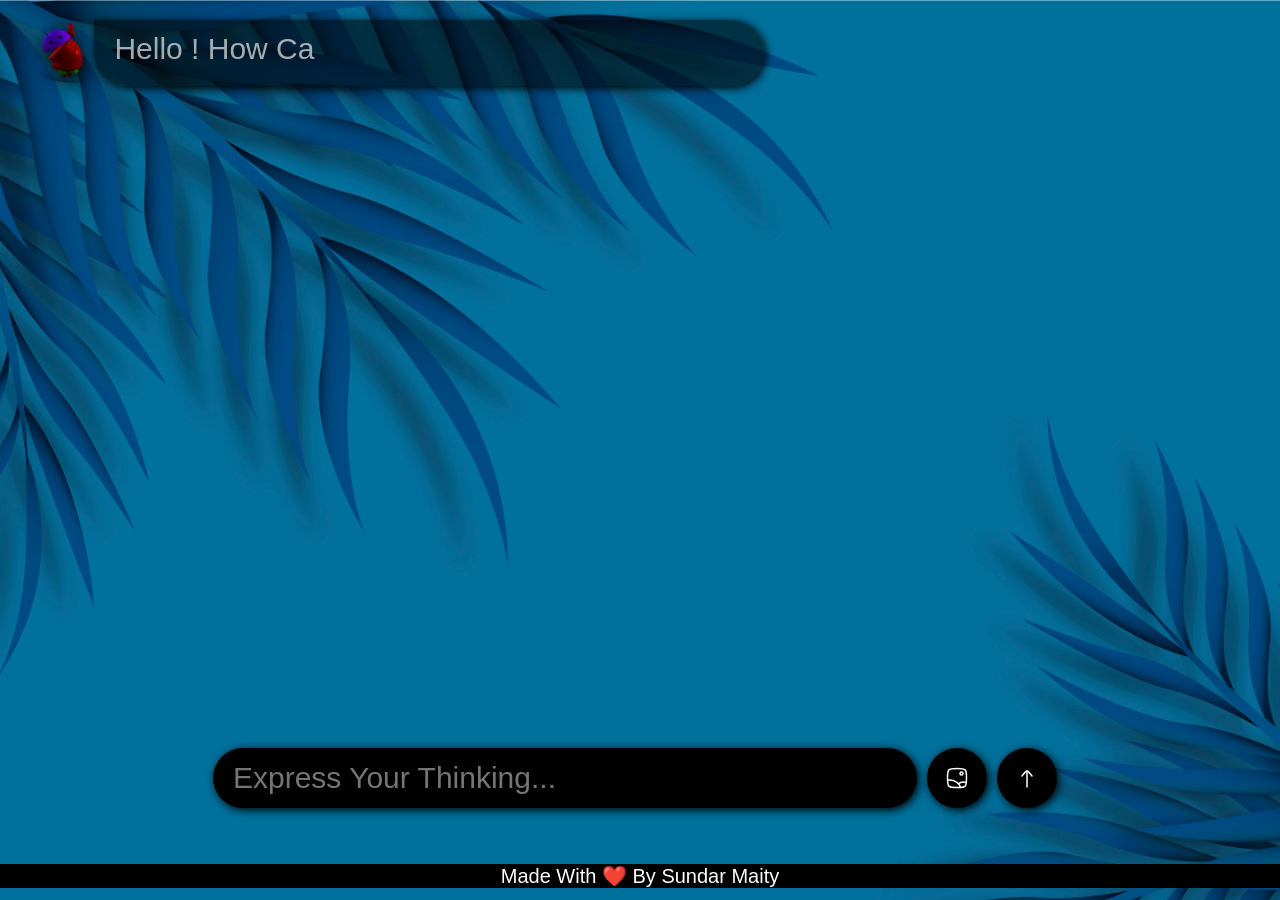
<file: project/AdvanceAi ChatBot/Index.html>
<!DOCTYPE html>
<html lang="en">
  <head>
    <meta charset="UTF-8" />
    <meta name="viewport" content="width=device-width, initial-scale=1.0" />
    <title>Ai Chat Assistent</title>
    <link rel="stylesheet" href="ACA.css" />
  </head>

  <body>
    <div class="chat-container">
      <div class="ai-chat-box">
        <img src="ai.png" alt="" id="aiImage" width="15%" />
        <div class="ai-chat-area">
          <span id="text"></span>
        </div>
      </div>
    </div>
    <div class="prompt-area">
      <input type="text" id="prompt" placeholder="Express Your Thinking..." />
      <button id="image" title="Upload Image">
        <img src="img.svg" class="img" alt="Upload Image" />
        <input type="file" accept="images/*" hidden />
      </button>
      <button id="submit" title="Submit Message">
        <img src="submit.svg" class="submit" alt="Submit Message" />
      </button>
      <br /><br />
    </div>
    <div class="copyright">Made With ❤️ By Sundar Maity</div>
    <script src="ACA.js"></script>
  </body>
</html>
</file>
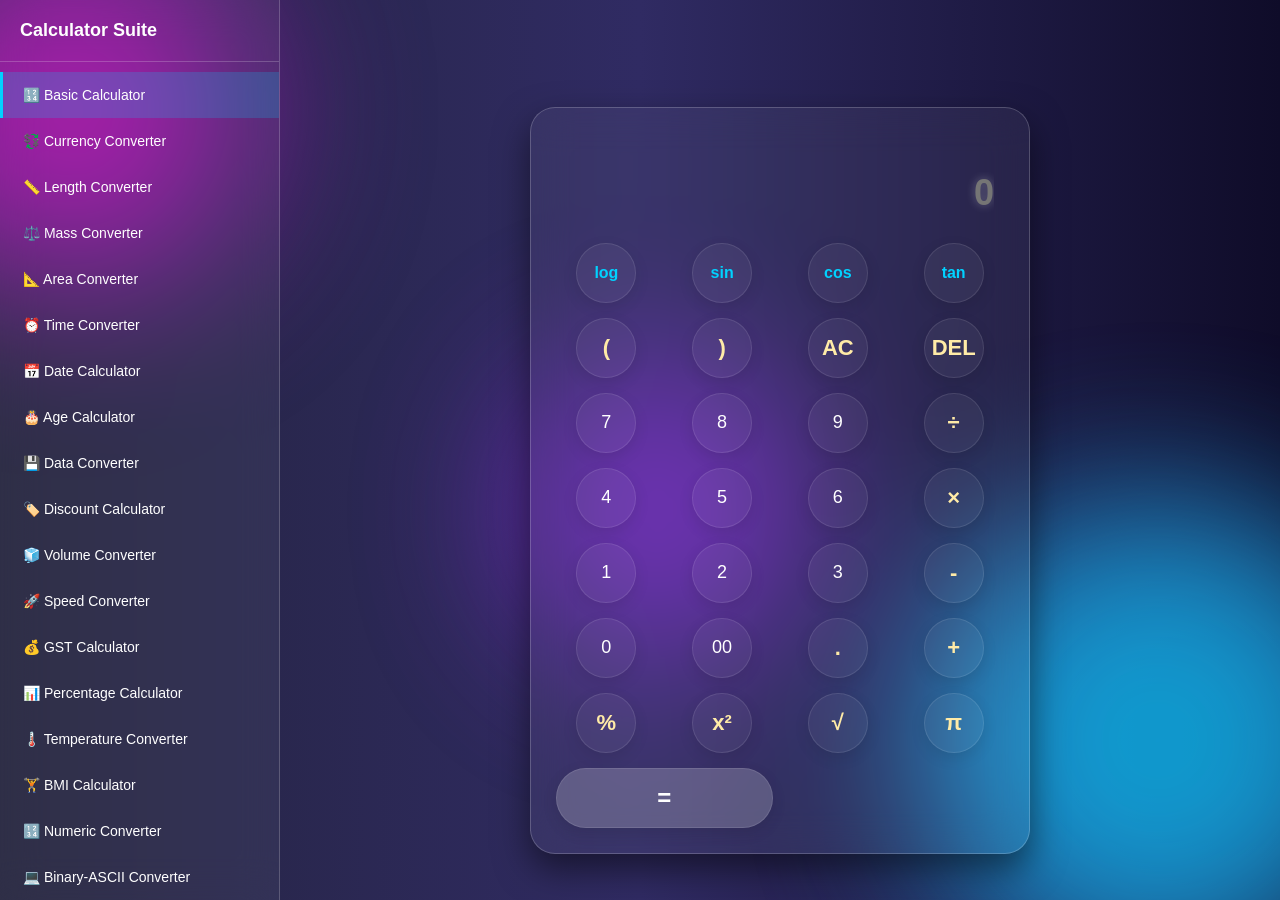
<file: project/Calculator/Index.html>
<!doctype html>
<html lang="en">
  <head>
    <meta charset="UTF-8" />
    <meta name="viewport" content="width=device-width, initial-scale=1.0" />
    <title>calko</title>
    <link rel="icon" type="image/png" href="[data-uri]
    <link rel="apple-touch-icon" href="[data-uri]" />
    <style>
      :root {
        --glass-bg: rgba(255, 255, 255, 0.05);
        --glass-border: rgba(255, 255, 255, 0.2);
        --text-color: #ffffff;
        --operator-color: #ffeba7;
        --function-color: #00d2ff;
        --equals-bg: rgba(255, 255, 255, 0.2);
        --sidebar-width: 280px;
        --sidebar-collapsed: 60px;
      }

      * {
        margin: 0;
        padding: 0;
        box-sizing: border-box;
        font-family:
          -apple-system, BlinkMacSystemFont, "Segoe UI", Roboto,
          "Helvetica Neue", Arial, sans-serif;
        -webkit-user-select: none;
        user-select: none;
      }

      body {
        display: flex;
        min-height: 100vh;
        background: linear-gradient(to right, #24243e, #302b63, #0f0c29);
        overflow-x: hidden;
      }

      .orb {
        position: fixed;
        border-radius: 50%;
        filter: blur(80px);
        z-index: -1;
        opacity: 0.8;
        animation: moveOrb 15s infinite alternate ease-in-out;
      }

      .orb-1 {
        width: 400px;
        height: 400px;
        background: radial-gradient(circle, #ff00cc, #333399);
        top: -10%;
        left: -10%;
      }
      .orb-2 {
        width: 500px;
        height: 500px;
        background: radial-gradient(circle, #00d2ff, #3a7bd5);
        bottom: -10%;
        right: -10%;
        animation-delay: -7s;
      }
      .orb-3 {
        width: 300px;
        height: 300px;
        background: #7928ca;
        top: 40%;
        left: 40%;
        animation: pulseOrb 8s infinite alternate;
      }

      @keyframes moveOrb {
        0% {
          transform: translate(0, 0) scale(1);
        }
        100% {
          transform: translate(50px, 80px) scale(1.1);
        }
      }
      @keyframes pulseOrb {
        0% {
          opacity: 0.4;
          transform: scale(1);
        }
        100% {
          opacity: 0.8;
          transform: scale(1.2);
        }
      }

      .sidebar {
        position: fixed;
        left: 0;
        top: 0;
        width: var(--sidebar-width);
        height: 100vh;
        background: var(--glass-bg);
        -webkit-backdrop-filter: blur(20px);
        backdrop-filter: blur(20px);
        border-right: 1px solid var(--glass-border);
        padding: 20px 0;
        overflow-y: auto;
        overflow-x: hidden;
        transition: transform 0.3s ease;
        z-index: 1000;
      }

      .sidebar.collapsed {
        transform: translateX(
          calc(-1 * var(--sidebar-width) + var(--sidebar-collapsed))
        );
      }

      .sidebar-toggle {
        position: fixed;
        left: 20px;
        top: 20px;
        width: 40px;
        height: 40px;
        background: var(--glass-bg);
        -webkit-backdrop-filter: blur(20px);
        backdrop-filter: blur(20px);
        border: 1px solid var(--glass-border);
        border-radius: 10px;
        color: var(--text-color);
        font-size: 20px;
        cursor: pointer;
        z-index: 1001;
        display: none;
        align-items: center;
        justify-content: center;
        transition: all 0.3s ease;
        border-radius: 50%;
      }

      .sidebar-toggle:hover {
        background: rgba(255, 255, 255, 0.15);
        transform: scale(1.1);
      }

      .sidebar-toggle.show {
        display: flex;
      }

      .close-btn {
        position: absolute;
        right: 20px;
        top: 20px;
        width: 30px;
        height: 30px;
        background: transparent;
        border: none;
        color: var(--text-color);
        font-size: 24px;
        cursor: pointer;
        display: none;
        align-items: center;
        justify-content: center;
        z-index: 1002;
      }

      .close-btn.show {
        display: flex;
      }
      .sidebar-header {
        padding: 0 20px 20px;
        border-bottom: 1px solid var(--glass-border);
        margin-bottom: 10px;
      }

      .sidebar-header h2 {
        color: var(--text-color);
        font-size: 18px;
        font-weight: 600;
      }

      .sidebar-menu {
        list-style: none;
      }

      .sidebar-menu li {
        padding: 15px 20px;
        color: var(--text-color);
        cursor: pointer;
        transition: all 0.3s ease;
        border-left: 3px solid transparent;
        font-size: 14px;
      }

      .sidebar-menu li:hover {
        background: rgba(255, 255, 255, 0.1);
        border-left-color: var(--function-color);
        padding-left: 25px;
      }

      .sidebar-menu li.active {
        background: rgba(0, 210, 255, 0.2);
        border-left-color: var(--function-color);
      }

      .main-content {
        flex: 1;
        display: flex;
        justify-content: center;
        align-items: center;
        min-height: 100vh;
        padding: 80px 20px 20px;
        margin-left: var(--sidebar-width);
        transition: margin-left 0.3s ease;
      }

      .main-content.expanded {
        margin-left: var(--sidebar-collapsed);
      }

      .calculator-container {
        width: 100%;
        max-width: 500px;
        display: none;
        animation: fadeIn 0.5s ease;
      }

      .calculator-container.active {
        display: block;
      }

      @keyframes fadeIn {
        from {
          opacity: 0;
          transform: translateY(20px);
        }
        to {
          opacity: 1;
          transform: translateY(0);
        }
      }

      .calculator {
        background: var(--glass-bg);
        -webkit-backdrop-filter: blur(20px);
        backdrop-filter: blur(20px);
        border-radius: 25px;
        border: 1px solid var(--glass-border);
        box-shadow: 0 15px 35px rgba(0, 0, 0, 0.5);
        padding: 25px;
      }

      .display-screen {
        margin-bottom: 20px;
        text-align: right;
        padding-right: 10px;
      }

      #history {
        height: 25px;
        color: rgba(255, 255, 255, 0.6);
        font-size: 14px;
        margin-bottom: 5px;
        letter-spacing: 1px;
        overflow: hidden;
        text-overflow: ellipsis;
      }

      #result {
        width: 100%;
        min-height: 60px;
        background: transparent;
        border: none;
        outline: none;
        color: var(--text-color);
        font-size: 36px;
        text-align: right;
        font-weight: 600;
        text-shadow: 0 0 10px rgba(255, 255, 255, 0.3);
        overflow-x: auto;
        overflow-y: hidden;
        white-space: nowrap;
        word-break: break-all;
      }

      #history {
        overflow-x: auto;
        white-space: nowrap;
      }

      .buttons {
        display: grid;
        grid-template-columns: repeat(4, 1fr);
        gap: 15px;
      }

      button {
        height: 60px;
        width: 60px;
        border-radius: 50%;
        border: 1px solid rgba(255, 255, 255, 0.1);
        background: rgba(255, 255, 255, 0.05);
        color: var(--text-color);
        font-size: 18px;
        cursor: pointer;
        transition: all 0.3s ease;
        box-shadow: 0 5px 15px rgba(0, 0, 0, 0.1);
        margin: 0 auto;
      }

      button:hover {
        background: rgba(255, 255, 255, 0.15);
        transform: translateY(-3px) scale(1.1);
        box-shadow: 0 10px 25px rgba(0, 210, 255, 0.2);
      }

      button:active {
        transform: scale(0.95);
      }
      .operator {
        color: var(--operator-color);
        font-weight: bold;
        font-size: 22px;
      }
      .scientific-btn {
        color: var(--function-color);
        font-size: 16px;
        font-weight: 600;
      }
      .equal-btn {
        grid-column: span 2;
        width: 100%;
        background: var(--equals-bg);
        font-weight: bold;
        font-size: 24px;
        border-radius: 40px;
      }

      /* Converter Styles */
      .converter-box {
        background: var(--glass-bg);
        -webkit-backdrop-filter: blur(20px);
        backdrop-filter: blur(20px);
        border-radius: 20px;
        border: 1px solid var(--glass-border);
        padding: 30px;
        box-shadow: 0 15px 35px rgba(0, 0, 0, 0.5);
      }

      .converter-title {
        color: var(--text-color);
        font-size: 24px;
        margin-bottom: 25px;
        text-align: center;
        font-weight: 600;
      }

      .input-group {
        margin-bottom: 20px;
      }

      .input-group label {
        display: block;
        color: rgba(255, 255, 255, 0.8);
        font-size: 14px;
        margin-bottom: 8px;
      }

      .input-group input,
      .input-group select {
        width: 100%;
        padding: 12px 15px;
        background: rgba(255, 255, 255, 0.1);
        border: 1px solid var(--glass-border);
        border-radius: 10px;
        color: var(--text-color);
        font-size: 16px;
        outline: none;
        transition: all 0.3s ease;
      }

      .input-group input:focus,
      .input-group select:focus {
        background: rgba(255, 255, 255, 0.15);
        border-color: var(--function-color);
      }

      .input-group select option {
        background: #302b63;
        color: var(--text-color);
      }

      .convert-btn {
        width: 100%;
        padding: 15px;
        background: var(--function-color);
        border: none;
        border-radius: 15px;
        color: #0f0c29;
        font-size: 18px;
        font-weight: 600;
        cursor: pointer;
        transition: all 0.3s ease;
        margin-top: 10px;
      }

      .convert-btn:hover {
        transform: translateY(-2px);
        box-shadow: 0 10px 25px rgba(0, 210, 255, 0.4);
      }

      .result-box {
        margin-top: 20px;
        padding: 20px;
        background: rgba(0, 210, 255, 0.1);
        border: 1px solid var(--function-color);
        border-radius: 15px;
        color: var(--text-color);
        font-size: 20px;
        text-align: center;
        min-height: 60px;
        display: flex;
        align-items: center;
        justify-content: center;
      }

      /* Toggle Switch */
      .mode-toggle {
        display: flex;
        justify-content: center;
        gap: 10px;
        margin-bottom: 20px;
        padding: 5px;
        background: rgba(255, 255, 255, 0.05);
        border-radius: 10px;
      }

      .mode-btn {
        flex: 1;
        padding: 10px 20px;
        background: transparent;
        border: 1px solid var(--glass-border);
        border-radius: 8px;
        color: rgba(255, 255, 255, 0.6);
        cursor: pointer;
        transition: all 0.3s ease;
        font-size: 14px;
      }

      .mode-btn.active {
        background: var(--function-color);
        color: #0f0c29;
        border-color: var(--function-color);
      }

      .mode-btn:hover {
        background: rgba(0, 210, 255, 0.2);
        color: var(--text-color);
      }

      .calc-mode,
      .convert-mode {
        display: none;
      }

      .calc-mode.active,
      .convert-mode.active {
        display: block;
      }

      .hidden {
        display: none;
      }

      .steps-box {
        margin-top: 15px;
        padding: 15px;
        background: rgba(255, 255, 255, 0.05);
        border: 1px solid var(--glass-border);
        border-radius: 10px;
        text-align: left;
      }

      .steps-box h4 {
        color: var(--function-color);
        margin-bottom: 10px;
        font-size: 16px;
      }

      .steps-box ol {
        margin-left: 20px;
        color: rgba(255, 255, 255, 0.8);
        font-size: 14px;
        line-height: 1.8;
      }

      .steps-box ul {
        margin-left: 20px;
        padding-left: 15px;
        color: rgba(255, 255, 255, 0.8);
        font-size: 14px;
        line-height: 1.8;
        list-style-position: outside;
      }

      .calc-grid {
        display: grid;
        grid-template-columns: 1fr 1fr;
        gap: 15px;
      }

      /* Responsive */
      @media (max-width: 768px) {
        .sidebar {
          transform: translateX(-100%);
        }
        .sidebar.active {
          transform: translateX(0);
          height: 98%;
          margin: 2% 0% 0% 5%;
          border-radius: 25px;
        }
        .main-content {
          margin-left: 0;
        }
        .main-content.expanded {
          margin-left: 0;
        }
        .sidebar-toggle {
          display: flex;
          left: 10px;
          top: 10px;
          border-radius: 50%;
        }
        .sidebar-toggle.hidden {
          display: none;
        }
        .calculator {
          padding: 15px;
        }
        button {
          height: 55px;
          width: 55px;
          font-size: 16px;
        }
        #result {
          font-size: 36px;
        }
        .buttons {
          gap: 10px;
        }
      }

      @media (max-width: 480px) {
        button {
          height: 50px;
          width: 50px;
          font-size: 14px;
        }
        .sidebar-toggle {
          border-radius: 50%;
        }

        #result {
          font-size: 30px;
        }
        .converter-box {
          padding: 20px;
        }
        .converter-title {
          font-size: 20px;
        }
      }
    </style>
  </head>
  <body>
    <div class="orb orb-1"></div>
    <div class="orb orb-2"></div>
    <div class="orb orb-3"></div>

    <button class="sidebar-toggle" onclick="toggleSidebar()">☰</button>

    <div class="sidebar" id="sidebar">
      <div class="sidebar-header">
        <h2>Calculator Suite</h2>
        <button class="close-btn" id="closeBtn" onclick="toggleSidebar()">
          ✕
        </button>
      </div>
      <ul class="sidebar-menu">
        <li class="active" onclick="showCalculator('basic')">
          🔢 Basic Calculator
        </li>
        <li onclick="showCalculator('currency')">💱 Currency Converter</li>
        <li onclick="showCalculator('length')">📏 Length Converter</li>
        <li onclick="showCalculator('mass')">⚖️ Mass Converter</li>
        <li onclick="showCalculator('area')">📐 Area Converter</li>
        <li onclick="showCalculator('time')">⏰ Time Converter</li>
        <li onclick="showCalculator('date')">📅 Date Calculator</li>
        <li onclick="showCalculator('age')">🎂 Age Calculator</li>
        <li onclick="showCalculator('data')">💾 Data Converter</li>
        <li onclick="showCalculator('discount')">🏷️ Discount Calculator</li>
        <li onclick="showCalculator('volume')">🧊 Volume Converter</li>
        <li onclick="showCalculator('speed')">🚀 Speed Converter</li>
        <li onclick="showCalculator('gst')">💰 GST Calculator</li>
        <li onclick="showCalculator('percentage')">📊 Percentage Calculator</li>
        <li onclick="showCalculator('temperature')">
          🌡️ Temperature Converter
        </li>
        <li onclick="showCalculator('bmi')">🏋️ BMI Calculator</li>
        <li onclick="showCalculator('numeric')">🔢 Numeric Converter</li>
        <li onclick="showCalculator('binary')">💻 Binary-ASCII Converter</li>
      </ul>
    </div>

    <div class="main-content" id="mainContent">
      <!-- Basic Calculator -->
      <div class="calculator-container active" id="basic">
        <div class="calculator">
          <div class="display-screen">
            <div id="history"></div>
            <input type="text" id="result" placeholder="0" readonly />
          </div>
          <div class="buttons">
            <button class="scientific-btn" onclick="calculateLog(this)">
              log
            </button>
            <button class="scientific-btn" onclick="calculateSin(this)">
              sin
            </button>
            <button class="scientific-btn" onclick="calculateCos(this)">
              cos
            </button>
            <button class="scientific-btn" onclick="calculateTan(this)">
              tan
            </button>
            <button class="operator" onclick="appendBracket('(', this)">
              (
            </button>
            <button class="operator" onclick="appendBracket(')', this)">
              )
            </button>
            <button class="operator" onclick="clearDisplay(this)">AC</button>
            <button class="operator" onclick="deleteChar(this)">DEL</button>
            <button onclick="appendNumber('7', this)">7</button>
            <button onclick="appendNumber('8', this)">8</button>
            <button onclick="appendNumber('9', this)">9</button>
            <button class="operator" onclick="appendOperator('/', this)">
              ÷
            </button>
            <button onclick="appendNumber('4', this)">4</button>
            <button onclick="appendNumber('5', this)">5</button>
            <button onclick="appendNumber('6', this)">6</button>
            <button class="operator" onclick="appendOperator('*', this)">
              ×
            </button>
            <button onclick="appendNumber('1', this)">1</button>
            <button onclick="appendNumber('2', this)">2</button>
            <button onclick="appendNumber('3', this)">3</button>
            <button class="operator" onclick="appendOperator('-', this)">
              -
            </button>
            <button onclick="appendNumber('0', this)">0</button>
            <button onclick="appendNumber('00', this)">00</button>
            <button class="operator" onclick="appendOperator('.', this)">
              .
            </button>
            <button class="operator" onclick="appendOperator('+', this)">
              +
            </button>
            <button class="operator" onclick="appendOperator('%', this)">
              %
            </button>
            <button class="operator" onclick="calculateSquare(this)">x²</button>
            <button class="operator" onclick="calculateSqrt(this)">√</button>
            <button class="operator" onclick="appendNumber('3.14159', this)">
              π
            </button>
            <button class="equal-btn" onclick="calculateResult(this)">=</button>
          </div>
        </div>
      </div>

      <!-- Currency Converter -->
      <div class="calculator-container" id="currency">
        <div class="converter-box">
          <h2 class="converter-title">💱 Currency Converter</h2>
          <div class="input-group">
            <label>Amount</label>
            <input
              type="number"
              id="currencyAmount"
              placeholder="Enter amount"
            />
          </div>
          <div class="input-group">
            <label>From</label>
            <select id="currencyFrom">
              <option value="USD">USD - US Dollar</option>
              <option value="EUR">EUR - Euro</option>
              <option value="GBP">GBP - British Pound</option>
              <option value="INR" selected>INR - Indian Rupee</option>
              <option value="JPY">JPY - Japanese Yen</option>
              <option value="AUD">AUD - Australian Dollar</option>
              <option value="CAD">CAD - Canadian Dollar</option>
            </select>
          </div>
          <div class="input-group">
            <label>To</label>
            <select id="currencyTo">
              <option value="USD" selected>USD - US Dollar</option>
              <option value="EUR">EUR - Euro</option>
              <option value="GBP">GBP - British Pound</option>
              <option value="INR">INR - Indian Rupee</option>
              <option value="JPY">JPY - Japanese Yen</option>
              <option value="AUD">AUD - Australian Dollar</option>
              <option value="CAD">CAD - Canadian Dollar</option>
            </select>
          </div>
          <button class="convert-btn" onclick="convertCurrency()">
            Convert
          </button>
          <div class="result-box" id="currencyResult">
            Result will appear here
          </div>
        </div>
      </div>

      <!-- Length Converter/Calculator -->
      <div class="calculator-container" id="length">
        <div class="converter-box">
          <h2 class="converter-title">📏 Length</h2>
          <div class="mode-toggle">
            <button
              class="mode-btn active"
              onclick="switchMode('length', 'convert')"
            >
              Converter
            </button>
            <button class="mode-btn" onclick="switchMode('length', 'calc')">
              Calculator
            </button>
          </div>

          <!-- Converter Mode -->
          <div class="convert-mode active" id="length-convert">
            <div class="input-group">
              <label>Value</label>
              <input type="number" id="lengthValue" placeholder="Enter value" />
            </div>
            <div class="input-group">
              <label>From</label>
              <select id="lengthFrom">
                <option value="meter">Meter</option>
                <option value="kilometer">Kilometer</option>
                <option value="centimeter">Centimeter</option>
                <option value="millimeter">Millimeter</option>
                <option value="mile">Mile</option>
                <option value="yard">Yard</option>
                <option value="foot">Foot</option>
                <option value="inch">Inch</option>
              </select>
            </div>
            <div class="input-group">
              <label>To</label>
              <select id="lengthTo">
                <option value="meter">Meter</option>
                <option value="kilometer">Kilometer</option>
                <option value="centimeter">Centimeter</option>
                <option value="millimeter">Millimeter</option>
                <option value="mile">Mile</option>
                <option value="yard">Yard</option>
                <option value="foot">Foot</option>
                <option value="inch">Inch</option>
              </select>
            </div>
            <button class="convert-btn" onclick="convertLength()">
              Convert
            </button>
            <div class="result-box" id="lengthResult">
              Result will appear here
            </div>
          </div>

          <!-- Calculator Mode -->
          <div class="calc-mode" id="length-calc">
            <div class="input-group">
              <label>Shape</label>
              <select id="lengthShape" onchange="updateLengthCalcFields()">
                <option value="perimeter-rectangle">Rectangle Perimeter</option>
                <option value="perimeter-square">Square Perimeter</option>
                <option value="perimeter-circle">Circle Circumference</option>
                <option value="perimeter-triangle">Triangle Perimeter</option>
              </select>
            </div>
            <div id="lengthCalcFields">
              <div class="calc-grid">
                <div class="input-group">
                  <label>Length</label>
                  <input
                    type="number"
                    id="lengthCalcA"
                    placeholder="Enter length"
                  />
                </div>
                <div class="input-group">
                  <label>Width</label>
                  <input
                    type="number"
                    id="lengthCalcB"
                    placeholder="Enter width"
                  />
                </div>
              </div>
            </div>
            <button class="convert-btn" onclick="calculateLength()">
              Calculate
            </button>
            <div class="result-box" id="lengthCalcResult">
              Result will appear here
            </div>
            <div class="steps-box hidden" id="lengthSteps"></div>
          </div>
        </div>
      </div>

      <!-- Mass Converter/Calculator -->
      <div class="calculator-container" id="mass">
        <div class="converter-box">
          <h2 class="converter-title">⚖️ Mass</h2>
          <div class="mode-toggle">
            <button
              class="mode-btn active"
              onclick="switchMode('mass', 'convert')"
            >
              Converter
            </button>
            <button class="mode-btn" onclick="switchMode('mass', 'calc')">
              Calculator
            </button>
          </div>

          <!-- Converter Mode -->
          <div class="convert-mode active" id="mass-convert">
            <div class="input-group">
              <label>Value</label>
              <input type="number" id="massValue" placeholder="Enter value" />
            </div>
            <div class="input-group">
              <label>From</label>
              <select id="massFrom">
                <option value="kilogram">Kilogram</option>
                <option value="gram">Gram</option>
                <option value="milligram">Milligram</option>
                <option value="ton">Metric Ton</option>
                <option value="pound">Pound</option>
                <option value="ounce">Ounce</option>
              </select>
            </div>
            <div class="input-group">
              <label>To</label>
              <select id="massTo">
                <option value="kilogram">Kilogram</option>
                <option value="gram">Gram</option>
                <option value="milligram">Milligram</option>
                <option value="ton">Metric Ton</option>
                <option value="pound">Pound</option>
                <option value="ounce">Ounce</option>
              </select>
            </div>
            <button class="convert-btn" onclick="convertMass()">Convert</button>
            <div class="result-box" id="massResult">
              Result will appear here
            </div>
          </div>

          <!-- Calculator Mode -->
          <div class="calc-mode" id="mass-calc">
            <div class="input-group">
              <label>Calculation Type</label>
              <select id="massCalcType" onchange="updateMassCalcFields()">
                <option value="density">Calculate Density</option>
                <option value="weight">Calculate Weight</option>
                <option value="volume">Calculate Volume</option>
              </select>
            </div>
            <div id="massCalcFields">
              <div class="input-group">
                <label>Mass (kg)</label>
                <input type="number" id="massCalcA" placeholder="Enter mass" />
              </div>
              <div class="input-group">
                <label>Volume (m³)</label>
                <input
                  type="number"
                  id="massCalcB"
                  placeholder="Enter volume"
                />
              </div>
            </div>
            <button class="convert-btn" onclick="calculateMass()">
              Calculate
            </button>
            <div class="result-box" id="massCalcResult">
              Result will appear here
            </div>
            <div class="steps-box hidden" id="massSteps"></div>
          </div>
        </div>
      </div>

      <!-- Area Converter/Calculator -->
      <div class="calculator-container" id="area">
        <div class="converter-box">
          <h2 class="converter-title">📐 Area</h2>
          <div class="mode-toggle">
            <button
              class="mode-btn active"
              onclick="switchMode('area', 'convert')"
            >
              Converter
            </button>
            <button class="mode-btn" onclick="switchMode('area', 'calc')">
              Calculator
            </button>
          </div>

          <!-- Converter Mode -->
          <div class="convert-mode active" id="area-convert">
            <div class="input-group">
              <label>Value</label>
              <input type="number" id="areaValue" placeholder="Enter value" />
            </div>
            <div class="input-group">
              <label>From</label>
              <select id="areaFrom">
                <option value="sqmeter">Square Meter</option>
                <option value="sqkilometer">Square Kilometer</option>
                <option value="sqcentimeter">Square Centimeter</option>
                <option value="sqfoot">Square Foot</option>
                <option value="sqyard">Square Yard</option>
                <option value="sqmile">Square Mile</option>
                <option value="acre">Acre</option>
                <option value="hectare">Hectare</option>
              </select>
            </div>
            <div class="input-group">
              <label>To</label>
              <select id="areaTo">
                <option value="sqmeter">Square Meter</option>
                <option value="sqkilometer">Square Kilometer</option>
                <option value="sqcentimeter">Square Centimeter</option>
                <option value="sqfoot">Square Foot</option>
                <option value="sqyard">Square Yard</option>
                <option value="sqmile">Square Mile</option>
                <option value="acre">Acre</option>
                <option value="hectare">Hectare</option>
              </select>
            </div>
            <button class="convert-btn" onclick="convertArea()">Convert</button>
            <div class="result-box" id="areaResult">
              Result will appear here
            </div>
          </div>

          <!-- Calculator Mode -->
          <div class="calc-mode" id="area-calc">
            <div class="input-group">
              <label>Shape</label>
              <select id="areaShape" onchange="updateAreaCalcFields()">
                <option value="rectangle">Rectangle</option>
                <option value="square">Square</option>
                <option value="circle">Circle</option>
                <option value="triangle">Triangle</option>
                <option value="trapezoid">Trapezoid</option>
              </select>
            </div>
            <div id="areaCalcFields">
              <div class="calc-grid">
                <div class="input-group">
                  <label>Length</label>
                  <input
                    type="number"
                    id="areaCalcA"
                    placeholder="Enter length"
                  />
                </div>
                <div class="input-group">
                  <label>Width</label>
                  <input
                    type="number"
                    id="areaCalcB"
                    placeholder="Enter width"
                  />
                </div>
              </div>
            </div>
            <button class="convert-btn" onclick="calculateArea()">
              Calculate
            </button>
            <div class="result-box" id="areaCalcResult">
              Result will appear here
            </div>
            <div class="steps-box hidden" id="areaSteps"></div>
          </div>
        </div>
      </div>

      <!-- Time Converter/Calculator -->
      <div class="calculator-container" id="time">
        <div class="converter-box">
          <h2 class="converter-title">⏰ Time</h2>
          <div class="mode-toggle">
            <button
              class="mode-btn active"
              onclick="switchMode('time', 'convert')"
            >
              Converter
            </button>
            <button class="mode-btn" onclick="switchMode('time', 'calc')">
              Calculator
            </button>
          </div>

          <!-- Converter Mode -->
          <div class="convert-mode active" id="time-convert">
            <div class="input-group">
              <label>Value</label>
              <input type="number" id="timeValue" placeholder="Enter value" />
            </div>
            <div class="input-group">
              <label>From</label>
              <select id="timeFrom">
                <option value="second">Second</option>
                <option value="minute">Minute</option>
                <option value="hour">Hour</option>
                <option value="day">Day</option>
                <option value="week">Week</option>
                <option value="month">Month</option>
                <option value="year">Year</option>
              </select>
            </div>
            <div class="input-group">
              <label>To</label>
              <select id="timeTo">
                <option value="second">Second</option>
                <option value="minute">Minute</option>
                <option value="hour">Hour</option>
                <option value="day">Day</option>
                <option value="week">Week</option>
                <option value="month">Month</option>
                <option value="year">Year</option>
              </select>
            </div>
            <button class="convert-btn" onclick="convertTime()">Convert</button>
            <div class="result-box" id="timeResult">
              Result will appear here
            </div>
          </div>

          <!-- Calculator Mode -->
          <div class="calc-mode" id="time-calc">
            <div class="input-group">
              <label>Calculation Type</label>
              <select id="timeCalcType" onchange="updateTimeCalcFields()">
                <option value="add">Add Time</option>
                <option value="subtract">Subtract Time</option>
                <option value="duration">Calculate Duration</option>
                <option value="speed">Time from Distance & Speed</option>
              </select>
            </div>
            <div id="timeCalcFields">
              <div class="input-group">
                <label>Hours</label>
                <input
                  type="number"
                  id="timeCalcA"
                  placeholder="Enter hours"
                  value="0"
                />
              </div>
              <div class="input-group">
                <label>Minutes</label>
                <input
                  type="number"
                  id="timeCalcB"
                  placeholder="Enter minutes"
                  value="0"
                />
              </div>
              <div class="input-group">
                <label>Seconds</label>
                <input
                  type="number"
                  id="timeCalcC"
                  placeholder="Enter seconds"
                  value="0"
                />
              </div>
              <div class="input-group">
                <label>Add/Subtract Hours</label>
                <input
                  type="number"
                  id="timeCalcD"
                  placeholder="Enter hours"
                  value="0"
                />
              </div>
              <div class="input-group">
                <label>Add/Subtract Minutes</label>
                <input
                  type="number"
                  id="timeCalcE"
                  placeholder="Enter minutes"
                  value="0"
                />
              </div>
              <div class="input-group">
                <label>Add/Subtract Seconds</label>
                <input
                  type="number"
                  id="timeCalcF"
                  placeholder="Enter seconds"
                  value="0"
                />
              </div>
            </div>
            <button class="convert-btn" onclick="calculateTime()">
              Calculate
            </button>
            <div class="result-box" id="timeCalcResult">
              Result will appear here
            </div>
            <div class="steps-box hidden" id="timeSteps"></div>
          </div>
        </div>
      </div>

      <!-- Date Calculator -->
      <div class="calculator-container" id="date">
        <div class="converter-box">
          <h2 class="converter-title">📅 Date Calculator</h2>
          <div class="input-group">
            <label>Calculation Type</label>
            <select id="dateCalcType" onchange="updateDateCalcFields()">
              <option value="info">Get Date Info (Day Name, Week, etc.)</option>
              <option value="addsubtract">Add/Subtract from Date</option>
              <option value="difference">Difference Between Dates</option>
              <option value="finddate">Find Future/Past Date</option>
            </select>
          </div>
          <div id="dateCalcFields">
            <!-- Will be populated by JavaScript -->
          </div>
          <button class="convert-btn" onclick="calculateDate()">Calculate</button>
          <div class="result-box" id="dateResult">Result will appear here</div>
          <div class="steps-box hidden" id="dateSteps"></div>
        </div>
      </div>

      <!-- Age Calculator -->
      <div class="calculator-container" id="age">
        <div class="converter-box">
          <h2 class="converter-title">🎂 Age Calculator</h2>
          <div class="input-group">
            <label>Date of Birth</label>
            <input type="date" id="birthDate" />
          </div>
          <div class="input-group">
            <label>Calculate Age On (Optional - defaults to today)</label>
            <input type="date" id="ageOnDate" />
          </div>
          <button class="convert-btn" onclick="calculateAge()">
            Calculate Age
          </button>
          <div class="result-box" id="ageResult">Result will appear here</div>
          <div class="steps-box hidden" id="ageSteps"></div>
        </div>
      </div>

      <!-- Data Converter -->
      <div class="calculator-container" id="data">
        <div class="converter-box">
          <h2 class="converter-title">💾 Data Converter</h2>
          <div class="input-group">
            <label>Value</label>
            <input type="number" id="dataValue" placeholder="Enter value" />
          </div>
          <div class="input-group">
            <label>From</label>
            <select id="dataFrom">
              <option value="byte">Byte</option>
              <option value="kilobyte">Kilobyte (KB)</option>
              <option value="megabyte">Megabyte (MB)</option>
              <option value="gigabyte">Gigabyte (GB)</option>
              <option value="terabyte">Terabyte (TB)</option>
              <option value="petabyte">Petabyte (PB)</option>
            </select>
          </div>
          <div class="input-group">
            <label>To</label>
            <select id="dataTo">
              <option value="byte">Byte</option>
              <option value="kilobyte">Kilobyte (KB)</option>
              <option value="megabyte">Megabyte (MB)</option>
              <option value="gigabyte">Gigabyte (GB)</option>
              <option value="terabyte">Terabyte (TB)</option>
              <option value="petabyte">Petabyte (PB)</option>
            </select>
          </div>
          <button class="convert-btn" onclick="convertData()">Convert</button>
          <div class="result-box" id="dataResult">Result will appear here</div>
        </div>
      </div>

      <!-- Discount Calculator -->
      <div class="calculator-container" id="discount">
        <div class="converter-box">
          <h2 class="converter-title">🏷️ Discount Calculator</h2>
          <div class="input-group">
            <label>Original Price</label>
            <input
              type="number"
              id="originalPrice"
              placeholder="Enter original price"
            />
          </div>
          <div class="input-group">
            <label>Discount Percentage</label>
            <input
              type="number"
              id="discountPercent"
              placeholder="Enter discount %"
            />
          </div>
          <button class="convert-btn" onclick="calculateDiscount()">
            Calculate
          </button>
          <div class="result-box" id="discountResult">
            Result will appear here
          </div>
        </div>
      </div>

      <!-- Volume Converter/Calculator -->
      <div class="calculator-container" id="volume">
        <div class="converter-box">
          <h2 class="converter-title">🧊 Volume</h2>
          <div class="mode-toggle">
            <button
              class="mode-btn active"
              onclick="switchMode('volume', 'convert')"
            >
              Converter
            </button>
            <button class="mode-btn" onclick="switchMode('volume', 'calc')">
              Calculator
            </button>
          </div>

          <!-- Converter Mode -->
          <div class="convert-mode active" id="volume-convert">
            <div class="input-group">
              <label>Value</label>
              <input type="number" id="volumeValue" placeholder="Enter value" />
            </div>
            <div class="input-group">
              <label>From</label>
              <select id="volumeFrom">
                <option value="liter">Liter</option>
                <option value="milliliter">Milliliter</option>
                <option value="cubicmeter">Cubic Meter</option>
                <option value="gallon">Gallon</option>
                <option value="quart">Quart</option>
                <option value="pint">Pint</option>
                <option value="cup">Cup</option>
              </select>
            </div>
            <div class="input-group">
              <label>To</label>
              <select id="volumeTo">
                <option value="liter">Liter</option>
                <option value="milliliter">Milliliter</option>
                <option value="cubicmeter">Cubic Meter</option>
                <option value="gallon">Gallon</option>
                <option value="quart">Quart</option>
                <option value="pint">Pint</option>
                <option value="cup">Cup</option>
              </select>
            </div>
            <button class="convert-btn" onclick="convertVolume()">
              Convert
            </button>
            <div class="result-box" id="volumeResult">
              Result will appear here
            </div>
          </div>

          <!-- Calculator Mode -->
          <div class="calc-mode" id="volume-calc">
            <div class="input-group">
              <label>Shape</label>
              <select id="volumeShape" onchange="updateVolumeCalcFields()">
                <option value="cube">Cube</option>
                <option value="cuboid">Cuboid (Box)</option>
                <option value="cylinder">Cylinder</option>
                <option value="sphere">Sphere</option>
                <option value="cone">Cone</option>
              </select>
            </div>
            <div id="volumeCalcFields">
              <div class="input-group">
                <label>Side</label>
                <input
                  type="number"
                  id="volumeCalcA"
                  placeholder="Enter side"
                />
              </div>
            </div>
            <button class="convert-btn" onclick="calculateVolume()">
              Calculate
            </button>
            <div class="result-box" id="volumeCalcResult">
              Result will appear here
            </div>
            <div class="steps-box hidden" id="volumeSteps"></div>
          </div>
        </div>
      </div>

      <!-- Speed Converter -->
      <div class="calculator-container" id="speed">
        <div class="converter-box">
          <h2 class="converter-title">🚀 Speed Converter</h2>
          <div class="input-group">
            <label>Value</label>
            <input type="number" id="speedValue" placeholder="Enter value" />
          </div>
          <div class="input-group">
            <label>From</label>
            <select id="speedFrom">
              <option value="mps">Meters per Second</option>
              <option value="kph">Kilometers per Hour</option>
              <option value="mph">Miles per Hour</option>
              <option value="fps">Feet per Second</option>
              <option value="knot">Knot</option>
            </select>
          </div>
          <div class="input-group">
            <label>To</label>
            <select id="speedTo">
              <option value="mps">Meters per Second</option>
              <option value="kph">Kilometers per Hour</option>
              <option value="mph">Miles per Hour</option>
              <option value="fps">Feet per Second</option>
              <option value="knot">Knot</option>
            </select>
          </div>
          <button class="convert-btn" onclick="convertSpeed()">Convert</button>
          <div class="result-box" id="speedResult">Result will appear here</div>
        </div>
      </div>

      <!-- GST Calculator -->
      <div class="calculator-container" id="gst">
        <div class="converter-box">
          <h2 class="converter-title">💰 GST Calculator</h2>
          <div class="input-group">
            <label>Amount</label>
            <input type="number" id="gstAmount" placeholder="Enter amount" />
          </div>
          <div class="input-group">
            <label>GST Rate (%)</label>
            <select id="gstRate">
              <option value="5">5%</option>
              <option value="12">12%</option>
              <option value="18" selected>18%</option>
              <option value="28">28%</option>
            </select>
          </div>
          <div class="input-group">
            <label>Type</label>
            <select id="gstType">
              <option value="add">Add GST</option>
              <option value="remove">Remove GST</option>
            </select>
          </div>
          <button class="convert-btn" onclick="calculateGST()">
            Calculate
          </button>
          <div class="result-box" id="gstResult">Result will appear here</div>
        </div>
      </div>

      <!-- Temperature Converter -->
      <div class="calculator-container" id="temperature">
        <div class="converter-box">
          <h2 class="converter-title">🌡️ Temperature Converter</h2>
          <div class="input-group">
            <label>Value</label>
            <input type="number" id="tempValue" placeholder="Enter value" />
          </div>
          <div class="input-group">
            <label>From</label>
            <select id="tempFrom">
              <option value="celsius">Celsius</option>
              <option value="fahrenheit">Fahrenheit</option>
              <option value="kelvin">Kelvin</option>
            </select>
          </div>
          <div class="input-group">
            <label>To</label>
            <select id="tempTo">
              <option value="celsius">Celsius</option>
              <option value="fahrenheit">Fahrenheit</option>
              <option value="kelvin">Kelvin</option>
            </select>
          </div>
          <button class="convert-btn" onclick="convertTemperature()">
            Convert
          </button>
          <div class="result-box" id="tempResult">Result will appear here</div>
        </div>
      </div>

      <!-- BMI Calculator -->
      <div class="calculator-container" id="bmi">
        <div class="converter-box">
          <h2 class="converter-title">🏋️ BMI Calculator</h2>
          <div class="input-group">
            <label>Weight (kg)</label>
            <input type="number" id="bmiWeight" placeholder="Enter weight" />
          </div>
          <div class="input-group">
            <label>Height (cm)</label>
            <input type="number" id="bmiHeight" placeholder="Enter height" />
          </div>
          <button class="convert-btn" onclick="calculateBMI()">
            Calculate
          </button>
          <div class="result-box" id="bmiResult">Result will appear here</div>
        </div>
      </div>

      <!-- Numeric Converter -->
      <div class="calculator-container" id="numeric">
        <div class="converter-box">
          <h2 class="converter-title">🔢 Numeric Converter</h2>
          <div class="input-group">
            <label>Value</label>
            <input type="text" id="numericValue" placeholder="Enter value" />
          </div>
          <div class="input-group">
            <label>From</label>
            <select id="numericFrom">
              <option value="decimal">Decimal</option>
              <option value="binary">Binary</option>
              <option value="octal">Octal</option>
              <option value="hexadecimal">Hexadecimal</option>
            </select>
          </div>
          <div class="input-group">
            <label>To</label>
            <select id="numericTo">
              <option value="decimal">Decimal</option>
              <option value="binary">Binary</option>
              <option value="octal">Octal</option>
              <option value="hexadecimal">Hexadecimal</option>
            </select>
          </div>
          <button class="convert-btn" onclick="convertNumeric()">
            Convert
          </button>
          <div class="result-box" id="numericResult">
            Result will appear here
          </div>
        </div>
      </div>

      <!-- Binary-ASCII Converter -->
      <div class="calculator-container" id="binary">
        <div class="converter-box">
          <h2 class="converter-title">💻 Binary-ASCII Converter</h2>
          <div class="input-group">
            <label>Input</label>
            <input
              type="text"
              id="binaryInput"
              placeholder="Enter text or binary"
            />
          </div>
          <div class="input-group">
            <label>Conversion Type</label>
            <select id="binaryType">
              <option value="textToBinary">Text to Binary</option>
              <option value="binaryToText">Binary to Text</option>
            </select>
          </div>
          <button class="convert-btn" onclick="convertBinaryAscii()">
            Convert
          </button>
          <div class="result-box" id="binaryResult">
            Result will appear here
          </div>
        </div>
      </div>

      <!-- Percentage Calculator -->
      <div class="calculator-container" id="percentage">
        <div class="converter-box">
          <h2 class="converter-title">📊 Percentage Calculator</h2>
          <div class="input-group">
            <label>Calculation Type</label>
            <select id="percentageType" onchange="togglePercentageInputs()">
              <option value="percentage">Percentage</option>
              <option value="cgpa">CGPA to Percentage</option>
              <option value="sgpa">SGPA Calculator</option>
            </select>
          </div>

          <!-- Percentage Inputs -->
          <div id="percentageInputs">
            <div class="input-group">
              <label>Obtained Marks</label>
              <input
                type="number"
                id="obtainedMarks"
                placeholder="Enter obtained marks"
              />
            </div>
            <div class="input-group">
              <label>Total Marks</label>
              <input
                type="number"
                id="totalMarks"
                placeholder="Enter total marks"
              />
            </div>
          </div>

          <!-- CGPA Inputs -->
          <div id="cgpaInputs" class="hidden">
            <div class="input-group">
              <label>CGPA (out of 10)</label>
              <input
                type="number"
                id="cgpaValue"
                placeholder="Enter CGPA"
                step="0.01"
                max="10"
              />
            </div>
          </div>

          <!-- SGPA Inputs -->
          <div id="sgpaInputs" class="hidden">
            <div class="input-group">
              <label>Number of Subjects</label>
              <select id="subjectCount" onchange="generateSubjectInputs()">
                <option value="4">4 Subjects</option>
                <option value="5">5 Subjects</option>
                <option value="6">6 Subjects</option>
                <option value="7">7 Subjects</option>
                <option value="8">8 Subjects</option>
              </select>
            </div>
            <div id="subjectFields"></div>
          </div>

          <button class="convert-btn" onclick="calculatePercentage()">
            Calculate
          </button>
          <div class="result-box" id="percentageResult">
            Result will appear here
          </div>
        </div>
      </div>
    </div>

    <script>
      // Basic Calculator Logic
      const resultDisplay = document.getElementById("result");
      const historyDisplay = document.getElementById("history");
      let currentExpression = "";

      function appendNumber(number, btn = null) {
        if (currentExpression === "Error" || currentExpression === "NaN")
          clearDisplay();
        currentExpression += number;
        updateDisplay();
      }

      function appendOperator(operator, btn = null) {
        if (currentExpression === "Error") return;
        if (currentExpression === "" && operator !== "-") return;
        const lastChar = currentExpression.slice(-1);
        if (["+", "-", "*", "/", "%", "."].includes(lastChar)) {
          currentExpression = currentExpression.slice(0, -1);
        }
        currentExpression += operator;
        updateDisplay();
      }

      function appendBracket(bracket, btn = null) {
        if (currentExpression === "Error" || currentExpression === "NaN")
          clearDisplay();
        const lastChar = currentExpression.slice(-1);
        const openCount = (currentExpression.match(/\(/g) || []).length;
        const closeCount = (currentExpression.match(/\)/g) || []).length;

        if (bracket === "(") {
          // Add multiplication if previous char is a number or closing bracket
          if (lastChar && /[0-9)]/.test(lastChar)) {
            currentExpression += "*(";
          } else {
            currentExpression += "(";
          }
        } else if (bracket === ")") {
          // Only add closing bracket if there's an unmatched opening bracket
          if (
            openCount > closeCount &&
            lastChar !== "(" &&
            !/[+\-*/.]/.test(lastChar)
          ) {
            currentExpression += ")";
          }
        }
        updateDisplay();
      }

      function clearDisplay(btn = null) {
        currentExpression = "";
        historyDisplay.innerText = "";
        updateDisplay();
      }

      function deleteChar(btn = null) {
        if (currentExpression === "Error") {
          clearDisplay();
          return;
        }
        currentExpression = currentExpression.toString().slice(0, -1);
        updateDisplay();
      }

      function calculateResult(btn = null) {
        if (currentExpression === "") return;
        try {
          // Auto-close any unclosed brackets
          let expression = currentExpression;
          const openCount = (expression.match(/\(/g) || []).length;
          const closeCount = (expression.match(/\)/g) || []).length;
          for (let i = 0; i < openCount - closeCount; i++) {
            expression += ")";
          }

          historyDisplay.innerText = expression
            .replace(/\*/g, "×")
            .replace(/\//g, "÷");

          // Use Function constructor for safer evaluation of large expressions
          let result = Function('"use strict"; return (' + expression + ")")();

          // Handle very large or very small numbers
          if (
            Math.abs(result) > 1e15 ||
            (Math.abs(result) < 1e-10 && result !== 0)
          ) {
            currentExpression = result.toExponential(6);
          } else if (!Number.isInteger(result)) {
            currentExpression = parseFloat(result.toPrecision(12)).toString();
          } else {
            currentExpression = result.toString();
          }
          updateDisplay();
        } catch (error) {
          errorState();
        }
      }

      function calculateLog(btn) {
        runMath(Math.log10, "log");
      }

      function calculateSin(btn) {
        runTrig(Math.sin, "sin");
      }

      function calculateCos(btn) {
        runTrig(Math.cos, "cos");
      }

      function calculateTan(btn) {
        runTrig(Math.tan, "tan");
      }

      function calculateSqrt(btn) {
        runMath(Math.sqrt, "√");
      }

      function calculateSquare(btn) {
        if (currentExpression === "") return;
        try {
          const val = parseFloat(eval(currentExpression));
          historyDisplay.innerText = `(${val})²`;
          currentExpression = Math.pow(val, 2).toString();
          cleanAndDisplay();
        } catch {
          errorState();
        }
      }

      function runMath(func, name) {
        if (currentExpression === "") return;
        try {
          const val = parseFloat(eval(currentExpression));
          historyDisplay.innerText = `${name}(${val})`;
          currentExpression = func(val).toString();
          cleanAndDisplay();
        } catch {
          errorState();
        }
      }

      function runTrig(func, name) {
        if (currentExpression === "") return;
        try {
          const val = parseFloat(eval(currentExpression));
          historyDisplay.innerText = `${name}(${val}°)`;
          let res = func((val * Math.PI) / 180);
          if (Math.abs(res) < 1e-10) res = 0;
          currentExpression = res.toString();
          cleanAndDisplay();
        } catch {
          errorState();
        }
      }

      function cleanAndDisplay() {
        let res = parseFloat(currentExpression);
        if (!Number.isInteger(res)) res = parseFloat(res.toFixed(6));
        currentExpression = res.toString();
        updateDisplay();
      }

      function errorState() {
        currentExpression = "Error";
        updateDisplay();
        setTimeout(clearDisplay, 1500);
      }

      function updateDisplay() {
        resultDisplay.value = currentExpression
          .replace(/\*/g, "×")
          .replace(/\//g, "÷");
      }

      document.addEventListener("keydown", (event) => {
        const key = event.key;
        if (key >= "0" && key <= "9") appendNumber(key);
        if ([".", "+", "-", "*", "/"].includes(key)) appendOperator(key);
        if (key === "Enter" || key === "=") calculateResult();
        if (key === "Backspace") deleteChar();
        if (key === "Escape") clearDisplay();
      });

      // Sidebar Toggle
      function toggleSidebar() {
        const sidebar = document.getElementById("sidebar");
        const mainContent = document.getElementById("mainContent");
        const toggleBtn = document.querySelector(".sidebar-toggle");
        const closeBtn = document.getElementById("closeBtn");
        const isMobile = window.innerWidth <= 768;

        if (isMobile) {
          sidebar.classList.toggle("active");
          toggleBtn.classList.toggle("hidden");
          closeBtn.classList.toggle("show");
        } else {
          sidebar.classList.toggle("collapsed");
          mainContent.classList.toggle("expanded");
        }
      }

      // Show Calculator
      function showCalculator(type) {
        const containers = document.querySelectorAll(".calculator-container");
        const menuItems = document.querySelectorAll(".sidebar-menu li");

        containers.forEach((c) => c.classList.remove("active"));
        menuItems.forEach((m) => m.classList.remove("active"));

        document.getElementById(type).classList.add("active");
        event.target.classList.add("active");

        if (window.innerWidth <= 768) {
          toggleSidebar();
        }
      }

      // Mode Switch Function
      function switchMode(section, mode) {
        const convertMode = document.getElementById(`${section}-convert`);
        const calcMode = document.getElementById(`${section}-calc`);
        const buttons = document.querySelectorAll(`#${section} .mode-btn`);

        buttons.forEach((btn) => btn.classList.remove("active"));

        if (mode === "convert") {
          convertMode.classList.add("active");
          calcMode.classList.remove("active");
          buttons[0].classList.add("active");
        } else {
          convertMode.classList.remove("active");
          calcMode.classList.add("active");
          buttons[1].classList.add("active");
        }
      }

      // Length Calculator Functions
      function updateLengthCalcFields() {
        const shape = document.getElementById("lengthShape").value;
        const fields = document.getElementById("lengthCalcFields");

        if (shape === "perimeter-rectangle") {
          fields.innerHTML = `
            <div class="calc-grid">
              <div class="input-group">
                <label>Length</label>
                <input type="number" id="lengthCalcA" placeholder="Enter length" />
              </div>
              <div class="input-group">
                <label>Width</label>
                <input type="number" id="lengthCalcB" placeholder="Enter width" />
              </div>
            </div>`;
        } else if (shape === "perimeter-square") {
          fields.innerHTML = `
            <div class="input-group">
              <label>Side</label>
              <input type="number" id="lengthCalcA" placeholder="Enter side" />
            </div>`;
        } else if (shape === "perimeter-circle") {
          fields.innerHTML = `
            <div class="input-group">
              <label>Radius</label>
              <input type="number" id="lengthCalcA" placeholder="Enter radius" />
            </div>`;
        } else if (shape === "perimeter-triangle") {
          fields.innerHTML = `
            <div class="input-group">
              <label>Side A</label>
              <input type="number" id="lengthCalcA" placeholder="Enter side A" />
            </div>
            <div class="input-group">
              <label>Side B</label>
              <input type="number" id="lengthCalcB" placeholder="Enter side B" />
            </div>
            <div class="input-group">
              <label>Side C</label>
              <input type="number" id="lengthCalcC" placeholder="Enter side C" />
            </div>`;
        }
      }

      function calculateLength() {
        const shape = document.getElementById("lengthShape").value;
        const a = parseFloat(document.getElementById("lengthCalcA").value);
        let result, steps;

        if (isNaN(a)) {
          document.getElementById("lengthCalcResult").innerText =
            "Please enter valid values";
          return;
        }

        if (shape === "perimeter-rectangle") {
          const b = parseFloat(document.getElementById("lengthCalcB").value);
          if (isNaN(b)) {
            document.getElementById("lengthCalcResult").innerText =
              "Please enter valid values";
            return;
          }
          result = 2 * (a + b);
          steps = `<h4>Calculation Steps:</h4><ol>
            <li>Formula: Perimeter = 2 × (Length + Width)</li>
            <li>P = 2 × (${a} + ${b})</li>
            <li>P = 2 × ${a + b}</li>
            <li>P = ${result}</li>
          </ol>`;
        } else if (shape === "perimeter-square") {
          result = 4 * a;
          steps = `<h4>Calculation Steps:</h4><ol>
            <li>Formula: Perimeter = 4 × Side</li>
            <li>P = 4 × ${a}</li>
            <li>P = ${result}</li>
          </ol>`;
        } else if (shape === "perimeter-circle") {
          result = 2 * Math.PI * a;
          steps = `<h4>Calculation Steps:</h4><ol>
            <li>Formula: Circumference = 2 × π × Radius</li>
            <li>C = 2 × 3.14159 × ${a}</li>
            <li>C = ${result.toFixed(4)}</li>
          </ol>`;
        } else if (shape === "perimeter-triangle") {
          const b = parseFloat(document.getElementById("lengthCalcB").value);
          const c = parseFloat(document.getElementById("lengthCalcC").value);
          if (isNaN(b) || isNaN(c)) {
            document.getElementById("lengthCalcResult").innerText =
              "Please enter valid values";
            return;
          }
          result = a + b + c;
          steps = `<h4>Calculation Steps:</h4><ol>
            <li>Formula: Perimeter = Side A + Side B + Side C</li>
            <li>P = ${a} + ${b} + ${c}</li>
            <li>P = ${result}</li>
          </ol>`;
        }

        document.getElementById("lengthCalcResult").innerText =
          `Result: ${result.toFixed(4)}`;
        document.getElementById("lengthSteps").innerHTML = steps;
        document.getElementById("lengthSteps").style.display = "block";
      }

      // Mass Calculator Functions
      function updateMassCalcFields() {
        const type = document.getElementById("massCalcType").value;
        const fields = document.getElementById("massCalcFields");

        if (type === "density") {
          fields.innerHTML = `
            <div class="input-group">
              <label>Mass (kg)</label>
              <input type="number" id="massCalcA" placeholder="Enter mass" />
            </div>
            <div class="input-group">
              <label>Volume (m³)</label>
              <input type="number" id="massCalcB" placeholder="Enter volume" />
            </div>`;
        } else if (type === "weight") {
          fields.innerHTML = `
            <div class="input-group">
              <label>Mass (kg)</label>
              <input type="number" id="massCalcA" placeholder="Enter mass" />
            </div>
            <div class="input-group">
              <label>Gravity (m/s²)</label>
              <input type="number" id="massCalcB" placeholder="9.8" value="9.8" />
            </div>`;
        } else if (type === "volume") {
          fields.innerHTML = `
            <div class="input-group">
              <label>Mass (kg)</label>
              <input type="number" id="massCalcA" placeholder="Enter mass" />
            </div>
            <div class="input-group">
              <label>Density (kg/m³)</label>
              <input type="number" id="massCalcB" placeholder="Enter density" />
            </div>`;
        }
      }

      function calculateMass() {
        const type = document.getElementById("massCalcType").value;
        const a = parseFloat(document.getElementById("massCalcA").value);
        const b = parseFloat(document.getElementById("massCalcB").value);
        let result, steps;

        if (isNaN(a) || isNaN(b)) {
          document.getElementById("massCalcResult").innerText =
            "Please enter valid values";
          return;
        }

        if (type === "density") {
          result = a / b;
          steps = `<h4>Calculation Steps:</h4><ol>
            <li>Formula: Density = Mass ÷ Volume</li>
            <li>ρ = ${a} ÷ ${b}</li>
            <li>ρ = ${result.toFixed(4)} kg/m³</li>
          </ol>`;
          document.getElementById("massCalcResult").innerText =
            `Density: ${result.toFixed(4)} kg/m³`;
        } else if (type === "weight") {
          result = a * b;
          steps = `<h4>Calculation Steps:</h4><ol>
            <li>Formula: Weight = Mass × Gravity</li>
            <li>W = ${a} × ${b}</li>
            <li>W = ${result.toFixed(4)} N (Newtons)</li>
          </ol>`;
          document.getElementById("massCalcResult").innerText =
            `Weight: ${result.toFixed(4)} N`;
        } else if (type === "volume") {
          result = a / b;
          steps = `<h4>Calculation Steps:</h4><ol>
            <li>Formula: Volume = Mass ÷ Density</li>
            <li>V = ${a} ÷ ${b}</li>
            <li>V = ${result.toFixed(4)} m³</li>
          </ol>`;
          document.getElementById("massCalcResult").innerText =
            `Volume: ${result.toFixed(4)} m³`;
        }

        document.getElementById("massSteps").innerHTML = steps;
        document.getElementById("massSteps").style.display = "block";
      }

      // Area Calculator Functions
      function updateAreaCalcFields() {
        const shape = document.getElementById("areaShape").value;
        const fields = document.getElementById("areaCalcFields");

        if (shape === "rectangle") {
          fields.innerHTML = `
            <div class="calc-grid">
              <div class="input-group">
                <label>Length</label>
                <input type="number" id="areaCalcA" placeholder="Enter length" />
              </div>
              <div class="input-group">
                <label>Width</label>
                <input type="number" id="areaCalcB" placeholder="Enter width" />
              </div>
            </div>`;
        } else if (shape === "square") {
          fields.innerHTML = `
            <div class="input-group">
              <label>Side</label>
              <input type="number" id="areaCalcA" placeholder="Enter side" />
            </div>`;
        } else if (shape === "circle") {
          fields.innerHTML = `
            <div class="input-group">
              <label>Radius</label>
              <input type="number" id="areaCalcA" placeholder="Enter radius" />
            </div>`;
        } else if (shape === "triangle") {
          fields.innerHTML = `
            <div class="calc-grid">
              <div class="input-group">
                <label>Base</label>
                <input type="number" id="areaCalcA" placeholder="Enter base" />
              </div>
              <div class="input-group">
                <label>Height</label>
                <input type="number" id="areaCalcB" placeholder="Enter height" />
              </div>
            </div>`;
        } else if (shape === "trapezoid") {
          fields.innerHTML = `
            <div class="input-group">
              <label>Base A</label>
              <input type="number" id="areaCalcA" placeholder="Enter base A" />
            </div>
            <div class="input-group">
              <label>Base B</label>
              <input type="number" id="areaCalcB" placeholder="Enter base B" />
            </div>
            <div class="input-group">
              <label>Height</label>
              <input type="number" id="areaCalcC" placeholder="Enter height" />
            </div>`;
        }
      }

      function calculateArea() {
        const shape = document.getElementById("areaShape").value;
        const a = parseFloat(document.getElementById("areaCalcA").value);
        let result, steps;

        if (isNaN(a)) {
          document.getElementById("areaCalcResult").innerText =
            "Please enter valid values";
          return;
        }

        if (shape === "rectangle") {
          const b = parseFloat(document.getElementById("areaCalcB").value);
          if (isNaN(b)) {
            document.getElementById("areaCalcResult").innerText =
              "Please enter valid values";
            return;
          }
          result = a * b;
          steps = `<h4>Calculation Steps:</h4><ol>
            <li>Formula: Area = Length × Width</li>
            <li>A = ${a} × ${b}</li>
            <li>A = ${result}</li>
          </ol>`;
        } else if (shape === "square") {
          result = a * a;
          steps = `<h4>Calculation Steps:</h4><ol>
            <li>Formula: Area = Side²</li>
            <li>A = ${a}²</li>
            <li>A = ${result}</li>
          </ol>`;
        } else if (shape === "circle") {
          result = Math.PI * a * a;
          steps = `<h4>Calculation Steps:</h4><ol>
            <li>Formula: Area = π × Radius²</li>
            <li>A = 3.14159 × ${a}²</li>
            <li>A = 3.14159 × ${a * a}</li>
            <li>A = ${result.toFixed(4)}</li>
          </ol>`;
        } else if (shape === "triangle") {
          const b = parseFloat(document.getElementById("areaCalcB").value);
          if (isNaN(b)) {
            document.getElementById("areaCalcResult").innerText =
              "Please enter valid values";
            return;
          }
          result = (a * b) / 2;
          steps = `<h4>Calculation Steps:</h4><ol>
            <li>Formula: Area = (Base × Height) ÷ 2</li>
            <li>A = (${a} × ${b}) ÷ 2</li>
            <li>A = ${a * b} ÷ 2</li>
            <li>A = ${result}</li>
          </ol>`;
        } else if (shape === "trapezoid") {
          const b = parseFloat(document.getElementById("areaCalcB").value);
          const c = parseFloat(document.getElementById("areaCalcC").value);
          if (isNaN(b) || isNaN(c)) {
            document.getElementById("areaCalcResult").innerText =
              "Please enter valid values";
            return;
          }
          result = ((a + b) * c) / 2;
          steps = `<h4>Calculation Steps:</h4><ol>
            <li>Formula: Area = [(Base A + Base B) × Height] ÷ 2</li>
            <li>A = [(${a} + ${b}) × ${c}] ÷ 2</li>
            <li>A = [${a + b} × ${c}] ÷ 2</li>
            <li>A = ${(a + b) * c} ÷ 2</li>
            <li>A = ${result}</li>
          </ol>`;
        }

        document.getElementById("areaCalcResult").innerText =
          `Area: ${result.toFixed(4)}`;
        document.getElementById("areaSteps").innerHTML = steps;
        document.getElementById("areaSteps").style.display = "block";
      }

      // Volume Calculator Functions
      function updateVolumeCalcFields() {
        const shape = document.getElementById("volumeShape").value;
        const fields = document.getElementById("volumeCalcFields");

        if (shape === "cube") {
          fields.innerHTML = `
            <div class="input-group">
              <label>Side</label>
              <input type="number" id="volumeCalcA" placeholder="Enter side" />
            </div>`;
        } else if (shape === "cuboid") {
          fields.innerHTML = `
            <div class="input-group">
              <label>Length</label>
              <input type="number" id="volumeCalcA" placeholder="Enter length" />
            </div>
            <div class="input-group">
              <label>Width</label>
              <input type="number" id="volumeCalcB" placeholder="Enter width" />
            </div>
            <div class="input-group">
              <label>Height</label>
              <input type="number" id="volumeCalcC" placeholder="Enter height" />
            </div>`;
        } else if (shape === "cylinder") {
          fields.innerHTML = `
            <div class="calc-grid">
              <div class="input-group">
                <label>Radius</label>
                <input type="number" id="volumeCalcA" placeholder="Enter radius" />
              </div>
              <div class="input-group">
                <label>Height</label>
                <input type="number" id="volumeCalcB" placeholder="Enter height" />
              </div>
            </div>`;
        } else if (shape === "sphere") {
          fields.innerHTML = `
            <div class="input-group">
              <label>Radius</label>
              <input type="number" id="volumeCalcA" placeholder="Enter radius" />
            </div>`;
        } else if (shape === "cone") {
          fields.innerHTML = `
            <div class="calc-grid">
              <div class="input-group">
                <label>Radius</label>
                <input type="number" id="volumeCalcA" placeholder="Enter radius" />
              </div>
              <div class="input-group">
                <label>Height</label>
                <input type="number" id="volumeCalcB" placeholder="Enter height" />
              </div>
            </div>`;
        }
      }

      function calculateVolume() {
        const shape = document.getElementById("volumeShape").value;
        const a = parseFloat(document.getElementById("volumeCalcA").value);
        let result, steps;

        if (isNaN(a)) {
          document.getElementById("volumeCalcResult").innerText =
            "Please enter valid values";
          return;
        }

        if (shape === "cube") {
          result = a * a * a;
          steps = `<h4>Calculation Steps:</h4><ol>
            <li>Formula: Volume = Side³</li>
            <li>V = ${a}³</li>
            <li>V = ${result}</li>
          </ol>`;
        } else if (shape === "cuboid") {
          const b = parseFloat(document.getElementById("volumeCalcB").value);
          const c = parseFloat(document.getElementById("volumeCalcC").value);
          if (isNaN(b) || isNaN(c)) {
            document.getElementById("volumeCalcResult").innerText =
              "Please enter valid values";
            return;
          }
          result = a * b * c;
          steps = `<h4>Calculation Steps:</h4><ol>
            <li>Formula: Volume = Length × Width × Height</li>
            <li>V = ${a} × ${b} × ${c}</li>
            <li>V = ${result}</li>
          </ol>`;
        } else if (shape === "cylinder") {
          const b = parseFloat(document.getElementById("volumeCalcB").value);
          if (isNaN(b)) {
            document.getElementById("volumeCalcResult").innerText =
              "Please enter valid values";
            return;
          }
          result = Math.PI * a * a * b;
          steps = `<h4>Calculation Steps:</h4><ol>
            <li>Formula: Volume = π × Radius² × Height</li>
            <li>V = 3.14159 × ${a}² × ${b}</li>
            <li>V = 3.14159 × ${a * a} × ${b}</li>
            <li>V = ${result.toFixed(4)}</li>
          </ol>`;
        } else if (shape === "sphere") {
          result = (4 / 3) * Math.PI * a * a * a;
          steps = `<h4>Calculation Steps:</h4><ol>
            <li>Formula: Volume = (4/3) × π × Radius³</li>
            <li>V = (4/3) × 3.14159 × ${a}³</li>
            <li>V = 1.333 × 3.14159 × ${a * a * a}</li>
            <li>V = ${result.toFixed(4)}</li>
          </ol>`;
        } else if (shape === "cone") {
          const b = parseFloat(document.getElementById("volumeCalcB").value);
          if (isNaN(b)) {
            document.getElementById("volumeCalcResult").innerText =
              "Please enter valid values";
            return;
          }
          result = (1 / 3) * Math.PI * a * a * b;
          steps = `<h4>Calculation Steps:</h4><ol>
            <li>Formula: Volume = (1/3) × π × Radius² × Height</li>
            <li>V = (1/3) × 3.14159 × ${a}² × ${b}</li>
            <li>V = 0.333 × 3.14159 × ${a * a} × ${b}</li>
            <li>V = ${result.toFixed(4)}</li>
          </ol>`;
        }

        document.getElementById("volumeCalcResult").innerText =
          `Volume: ${result.toFixed(4)}`;
        document.getElementById("volumeSteps").innerHTML = steps;
        document.getElementById("volumeSteps").style.display = "block";
      }

      // Time Calculator Functions
      function updateTimeCalcFields() {
        const type = document.getElementById("timeCalcType").value;
        const fields = document.getElementById("timeCalcFields");

        if (type === "add" || type === "subtract") {
          fields.innerHTML = `
            <div class="input-group">
              <label>Starting Hours</label>
              <input type="number" id="timeCalcA" placeholder="Enter hours" value="0" />
            </div>
            <div class="input-group">
              <label>Starting Minutes</label>
              <input type="number" id="timeCalcB" placeholder="Enter minutes" value="0" />
            </div>
            <div class="input-group">
              <label>Starting Seconds</label>
              <input type="number" id="timeCalcC" placeholder="Enter seconds" value="0" />
            </div>
            <div class="input-group">
              <label>${type === "add" ? "Add" : "Subtract"} Hours</label>
              <input type="number" id="timeCalcD" placeholder="Enter hours" value="0" />
            </div>
            <div class="input-group">
              <label>${type === "add" ? "Add" : "Subtract"} Minutes</label>
              <input type="number" id="timeCalcE" placeholder="Enter minutes" value="0" />
            </div>
            <div class="input-group">
              <label>${type === "add" ? "Add" : "Subtract"} Seconds</label>
              <input type="number" id="timeCalcF" placeholder="Enter seconds" value="0" />
            </div>`;
        } else if (type === "duration") {
          fields.innerHTML = `
            <div class="input-group">
              <label>Start Hours</label>
              <input type="number" id="timeCalcA" placeholder="Enter hours" value="0" />
            </div>
            <div class="input-group">
              <label>Start Minutes</label>
              <input type="number" id="timeCalcB" placeholder="Enter minutes" value="0" />
            </div>
            <div class="input-group">
              <label>Start Seconds</label>
              <input type="number" id="timeCalcC" placeholder="Enter seconds" value="0" />
            </div>
            <div class="input-group">
              <label>End Hours</label>
              <input type="number" id="timeCalcD" placeholder="Enter hours" value="0" />
            </div>
            <div class="input-group">
              <label>End Minutes</label>
              <input type="number" id="timeCalcE" placeholder="Enter minutes" value="0" />
            </div>
            <div class="input-group">
              <label>End Seconds</label>
              <input type="number" id="timeCalcF" placeholder="Enter seconds" value="0" />
            </div>`;
        } else if (type === "speed") {
          fields.innerHTML = `
            <div class="input-group">
              <label>Distance (km)</label>
              <input type="number" id="timeCalcA" placeholder="Enter distance" />
            </div>
            <div class="input-group">
              <label>Speed (km/h)</label>
              <input type="number" id="timeCalcB" placeholder="Enter speed" />
            </div>`;
        }
      }

      function calculateTime() {
        const type = document.getElementById("timeCalcType").value;
        let result, steps;

        if (type === "add" || type === "subtract") {
          const h1 =
            parseFloat(document.getElementById("timeCalcA").value) || 0;
          const m1 =
            parseFloat(document.getElementById("timeCalcB").value) || 0;
          const s1 =
            parseFloat(document.getElementById("timeCalcC").value) || 0;
          const h2 =
            parseFloat(document.getElementById("timeCalcD").value) || 0;
          const m2 =
            parseFloat(document.getElementById("timeCalcE").value) || 0;
          const s2 =
            parseFloat(document.getElementById("timeCalcF").value) || 0;

          // Convert to total seconds
          const total1 = h1 * 3600 + m1 * 60 + s1;
          const total2 = h2 * 3600 + m2 * 60 + s2;

          const totalSeconds =
            type === "add" ? total1 + total2 : total1 - total2;

          // Convert back to hours, minutes, seconds
          const hours = Math.floor(Math.abs(totalSeconds) / 3600);
          const minutes = Math.floor((Math.abs(totalSeconds) % 3600) / 60);
          const seconds = Math.floor(Math.abs(totalSeconds) % 60);
          const sign = totalSeconds < 0 ? "-" : "";

          steps = `<h4>Calculation Steps:</h4><ol>
            <li>Convert first time to seconds: ${h1}h ${m1}m ${s1}s = ${total1}s</li>
            <li>Convert second time to seconds: ${h2}h ${m2}m ${s2}s = ${total2}s</li>
            <li>${type === "add" ? "Add" : "Subtract"}: ${total1}s ${
              type === "add" ? "+" : "-"
            } ${total2}s = ${totalSeconds}s</li>
            <li>Convert back: ${Math.abs(
              totalSeconds,
            )}s = ${hours}h ${minutes}m ${seconds}s</li>
          </ol>`;

          document.getElementById("timeCalcResult").innerText =
            `Result: ${sign}${hours}h ${minutes}m ${seconds}s`;
        } else if (type === "duration") {
          const h1 =
            parseFloat(document.getElementById("timeCalcA").value) || 0;
          const m1 =
            parseFloat(document.getElementById("timeCalcB").value) || 0;
          const s1 =
            parseFloat(document.getElementById("timeCalcC").value) || 0;
          const h2 =
            parseFloat(document.getElementById("timeCalcD").value) || 0;
          const m2 =
            parseFloat(document.getElementById("timeCalcE").value) || 0;
          const s2 =
            parseFloat(document.getElementById("timeCalcF").value) || 0;

          const start = h1 * 3600 + m1 * 60 + s1;
          const end = h2 * 3600 + m2 * 60 + s2;
          const duration = Math.abs(end - start);

          const hours = Math.floor(duration / 3600);
          const minutes = Math.floor((duration % 3600) / 60);
          const seconds = Math.floor(duration % 60);

          steps = `<h4>Calculation Steps:</h4><ol>
            <li>Start time: ${h1}h ${m1}m ${s1}s = ${start}s</li>
            <li>End time: ${h2}h ${m2}m ${s2}s = ${end}s</li>
            <li>Duration: |${end}s - ${start}s| = ${duration}s</li>
            <li>Convert: ${duration}s = ${hours}h ${minutes}m ${seconds}s</li>
          </ol>`;

          document.getElementById("timeCalcResult").innerText =
            `Duration: ${hours}h ${minutes}m ${seconds}s`;
        } else if (type === "speed") {
          const distance = parseFloat(
            document.getElementById("timeCalcA").value,
          );
          const speed = parseFloat(document.getElementById("timeCalcB").value);

          if (isNaN(distance) || isNaN(speed) || speed === 0) {
            document.getElementById("timeCalcResult").innerText =
              "Please enter valid values";
            return;
          }

          const timeInHours = distance / speed;
          const hours = Math.floor(timeInHours);
          const minutes = Math.floor((timeInHours - hours) * 60);
          const seconds = Math.floor(
            ((timeInHours - hours) * 60 - minutes) * 60,
          );

          steps = `<h4>Calculation Steps:</h4><ol>
            <li>Formula: Time = Distance ÷ Speed</li>
            <li>Time = ${distance} km ÷ ${speed} km/h</li>
            <li>Time = ${timeInHours.toFixed(4)} hours</li>
            <li>Convert: ${timeInHours.toFixed(
              4,
            )}h = ${hours}h ${minutes}m ${seconds}s</li>
          </ol>`;

          document.getElementById("timeCalcResult").innerText =
            `Time: ${hours}h ${minutes}m ${seconds}s (${timeInHours.toFixed(
              2,
            )} hours)`;
        }

        document.getElementById("timeSteps").innerHTML = steps;
        document.getElementById("timeSteps").style.display = "block";
      }

      // Date Calculator Functions
      function getManualDateInputHTML(prefix, label) {
        const today = new Date();
        return `
          <div class="input-group">
            <label>${label}</label>
            <div style="display: flex; gap: 10px;">
              <input type="number" id="${prefix}Day" placeholder="DD" min="1" max="31" value="${today.getDate()}" style="flex: 1; text-align: center;" />
              <input type="number" id="${prefix}Month" placeholder="MM" min="1" max="12" value="${today.getMonth() + 1}" style="flex: 1; text-align: center;" />
              <input type="number" id="${prefix}Year" placeholder="YYYY" value="${today.getFullYear()}" style="flex: 1.5; text-align: center;" />
            </div>
            <small style="color: rgba(255,255,255,0.5); margin-top: 5px; display: block;">Day / Month / Year</small>
          </div>`;
      }

      function getDateFromManualInput(prefix) {
        const day = parseInt(document.getElementById(`${prefix}Day`).value);
        const month = parseInt(document.getElementById(`${prefix}Month`).value);
        const year = parseInt(document.getElementById(`${prefix}Year`).value);

        if (isNaN(day) || isNaN(month) || isNaN(year)) {
          return null;
        }

        // Validate date
        if (day < 1 || day > 31 || month < 1 || month > 12) {
          return null;
        }

        // Check days in month
        const daysInMonth = new Date(year, month, 0).getDate();
        if (day > daysInMonth) {
          return null;
        }

        return new Date(year, month - 1, day);
      }

      function updateDateCalcFields() {
        const type = document.getElementById("dateCalcType").value;
        const fields = document.getElementById("dateCalcFields");

        if (type === "info") {
          fields.innerHTML = getManualDateInputHTML('date', 'Enter Date');
        } else if (type === "addsubtract") {
          fields.innerHTML = getManualDateInputHTML('date', 'Starting Date') + `
            <div class="input-group">
              <label>Operation</label>
              <select id="dateOperation">
                <option value="add">Add</option>
                <option value="subtract">Subtract</option>
              </select>
            </div>
            <div class="input-group">
              <label>Days</label>
              <input type="number" id="dateDays" placeholder="Enter days" value="0" min="0" />
            </div>
            <div class="input-group">
              <label>Weeks</label>
              <input type="number" id="dateWeeks" placeholder="Enter weeks" value="0" min="0" />
            </div>
            <div class="input-group">
              <label>Months</label>
              <input type="number" id="dateMonths" placeholder="Enter months" value="0" min="0" />
            </div>
            <div class="input-group">
              <label>Years</label>
              <input type="number" id="dateYears" placeholder="Enter years" value="0" min="0" />
            </div>`;
        } else if (type === "difference") {
          fields.innerHTML = getManualDateInputHTML('dateStart', 'Start Date') + 
            getManualDateInputHTML('dateEnd', 'End Date');
        } else if (type === "finddate") {
          fields.innerHTML = getManualDateInputHTML('date', 'From Date') + `
            <div class="input-group">
              <label>Direction</label>
              <select id="dateDirection">
                <option value="future">Future (After)</option>
                <option value="past">Past (Before)</option>
              </select>
            </div>
            <div class="input-group">
              <label>Number of</label>
              <input type="number" id="dateNumber" placeholder="Enter number" value="1" min="1" />
            </div>
            <div class="input-group">
              <label>Unit</label>
              <select id="dateUnit">
                <option value="days">Days</option>
                <option value="weeks">Weeks</option>
                <option value="months">Months</option>
                <option value="years">Years</option>
              </select>
            </div>`;
        }
      }

      function calculateDate() {
        const type = document.getElementById("dateCalcType").value;
        const resultBox = document.getElementById("dateResult");
        const stepsBox = document.getElementById("dateSteps");
        let result, steps;

        const dayNames = ['Sunday', 'Monday', 'Tuesday', 'Wednesday', 'Thursday', 'Friday', 'Saturday'];
        const monthNames = ['January', 'February', 'March', 'April', 'May', 'June', 'July', 'August', 'September', 'October', 'November', 'December'];

        function getWeekNumber(date) {
          const d = new Date(Date.UTC(date.getFullYear(), date.getMonth(), date.getDate()));
          const dayNum = d.getUTCDay() || 7;
          d.setUTCDate(d.getUTCDate() + 4 - dayNum);
          const yearStart = new Date(Date.UTC(d.getUTCFullYear(), 0, 1));
          return Math.ceil((((d - yearStart) / 86400000) + 1) / 7);
        }

        function getDayOfYear(date) {
          const start = new Date(date.getFullYear(), 0, 0);
          const diff = date - start;
          const oneDay = 1000 * 60 * 60 * 24;
          return Math.floor(diff / oneDay);
        }

        function formatDate(date) {
          return `${dayNames[date.getDay()]}, ${monthNames[date.getMonth()]} ${date.getDate()}, ${date.getFullYear()}`;
        }

        function addMonths(date, months) {
          const d = new Date(date);
          d.setMonth(d.getMonth() + months);
          return d;
        }

        function addYears(date, years) {
          const d = new Date(date);
          d.setFullYear(d.getFullYear() + years);
          return d;
        }

        if (type === "info") {
          const date = getDateFromManualInput('date');
          if (!date) {
            resultBox.innerText = "Please enter a valid date";
            stepsBox.classList.add("hidden");
            return;
          }

          const dayName = dayNames[date.getDay()];
          const monthName = monthNames[date.getMonth()];
          const weekNumber = getWeekNumber(date);
          const dayOfYear = getDayOfYear(date);
          const quarter = Math.ceil((date.getMonth() + 1) / 3);
          const isLeapYear = (date.getFullYear() % 4 === 0 && date.getFullYear() % 100 !== 0) || (date.getFullYear() % 400 === 0);
          const daysInMonth = new Date(date.getFullYear(), date.getMonth() + 1, 0).getDate();
          const daysLeftInYear = (isLeapYear ? 366 : 365) - dayOfYear;

          result = `<strong>${formatDate(date)}</strong>`;
          steps = `<h4>Date Information:</h4>
            <ul>
              <li><strong>Day Name:</strong> ${dayName}</li>
              <li><strong>Month:</strong> ${monthName}</li>
              <li><strong>Week Number:</strong> Week ${weekNumber} of ${date.getFullYear()}</li>
              <li><strong>Day of Year:</strong> Day ${dayOfYear} of ${isLeapYear ? 366 : 365}</li>
              <li><strong>Quarter:</strong> Q${quarter}</li>
              <li><strong>Days in Month:</strong> ${daysInMonth}</li>
              <li><strong>Days Left in Year:</strong> ${daysLeftInYear}</li>
              <li><strong>Leap Year:</strong> ${isLeapYear ? 'Yes' : 'No'}</li>
            </ul>`;
        } else if (type === "addsubtract") {
          const startDate = getDateFromManualInput('date');
          const operation = document.getElementById("dateOperation").value;
          const days = parseInt(document.getElementById("dateDays").value) || 0;
          const weeks = parseInt(document.getElementById("dateWeeks").value) || 0;
          const months = parseInt(document.getElementById("dateMonths").value) || 0;
          const years = parseInt(document.getElementById("dateYears").value) || 0;

          if (!startDate) {
            resultBox.innerText = "Please enter a valid date";
            stepsBox.classList.add("hidden");
            return;
          }

          let resultDate = new Date(startDate);

          const multiplier = operation === "add" ? 1 : -1;
          
          resultDate = addYears(resultDate, years * multiplier);
          resultDate = addMonths(resultDate, months * multiplier);
          resultDate.setDate(resultDate.getDate() + (days * multiplier) + (weeks * 7 * multiplier));

          const totalDays = days + (weeks * 7);

          result = `<strong>Result: ${formatDate(resultDate)}</strong>`;
          steps = `<h4>Calculation Steps:</h4>
            <ol>
              <li>Starting date: ${formatDate(startDate)}</li>
              <li>${operation === "add" ? "Adding" : "Subtracting"}:
                <ul>
                  ${years > 0 ? `<li>${years} year(s)</li>` : ''}
                  ${months > 0 ? `<li>${months} month(s)</li>` : ''}
                  ${weeks > 0 ? `<li>${weeks} week(s) (${weeks * 7} days)</li>` : ''}
                  ${days > 0 ? `<li>${days} day(s)</li>` : ''}
                </ul>
              </li>
              <li>Result: ${formatDate(resultDate)}</li>
            </ol>`;
        } else if (type === "difference") {
          const startDate = getDateFromManualInput('dateStart');
          const endDate = getDateFromManualInput('dateEnd');

          if (!startDate || !endDate) {
            resultBox.innerText = "Please enter valid dates";
            stepsBox.classList.add("hidden");
            return;
          }
          
          const diffTime = Math.abs(endDate - startDate);
          const diffDays = Math.floor(diffTime / (1000 * 60 * 60 * 24));
          const diffWeeks = Math.floor(diffDays / 7);
          const remainingDays = diffDays % 7;
          
          // Calculate years, months, days difference
          let years = endDate.getFullYear() - startDate.getFullYear();
          let months = endDate.getMonth() - startDate.getMonth();
          let days = endDate.getDate() - startDate.getDate();

          if (days < 0) {
            months--;
            const prevMonth = new Date(endDate.getFullYear(), endDate.getMonth(), 0);
            days += prevMonth.getDate();
          }
          if (months < 0) {
            years--;
            months += 12;
          }

          if (startDate > endDate) {
            years = Math.abs(years);
            months = Math.abs(months);
            days = Math.abs(days);
          }

          result = `<strong>${diffDays} days</strong> (${diffWeeks} weeks and ${remainingDays} days)`;
          steps = `<h4>Difference Details:</h4>
            <ul>
              <li><strong>From:</strong> ${formatDate(startDate)}</li>
              <li><strong>To:</strong> ${formatDate(endDate)}</li>
              <li><strong>Total Days:</strong> ${diffDays}</li>
              <li><strong>In Weeks:</strong> ${diffWeeks} weeks and ${remainingDays} days</li>
              <li><strong>In Years/Months/Days:</strong> ${years} year(s), ${months} month(s), ${days} day(s)</li>
              <li><strong>Total Hours:</strong> ${diffDays * 24}</li>
              <li><strong>Total Minutes:</strong> ${diffDays * 24 * 60}</li>
            </ul>`;
        } else if (type === "finddate") {
          const startDate = getDateFromManualInput('date');
          const direction = document.getElementById("dateDirection").value;
          const number = parseInt(document.getElementById("dateNumber").value) || 1;
          const unit = document.getElementById("dateUnit").value;

          if (!startDate) {
            resultBox.innerText = "Please enter a valid date";
            stepsBox.classList.add("hidden");
            return;
          }

          let resultDate = new Date(startDate);
          const multiplier = direction === "future" ? 1 : -1;

          if (unit === "days") {
            resultDate.setDate(resultDate.getDate() + (number * multiplier));
          } else if (unit === "weeks") {
            resultDate.setDate(resultDate.getDate() + (number * 7 * multiplier));
          } else if (unit === "months") {
            resultDate = addMonths(resultDate, number * multiplier);
          } else if (unit === "years") {
            resultDate = addYears(resultDate, number * multiplier);
          }

          result = `<strong>${formatDate(resultDate)}</strong>`;
          steps = `<h4>Calculation:</h4>
            <ol>
              <li>Starting from: ${formatDate(startDate)}</li>
              <li>${direction === "future" ? "Adding" : "Subtracting"} ${number} ${unit}</li>
              <li>Result: ${formatDate(resultDate)}</li>
              <li>Day of the week: ${dayNames[resultDate.getDay()]}</li>
              <li>Week number: Week ${getWeekNumber(resultDate)}</li>
            </ol>`;
        }

        resultBox.innerHTML = result;
        stepsBox.innerHTML = steps;
        stepsBox.classList.remove("hidden");
        stepsBox.style.display = "block";
      }

      // Initialize date calculator fields on page load
      document.addEventListener('DOMContentLoaded', function() {
        updateDateCalcFields();
      });

      // Age Calculator
      function calculateAge() {
        const birthDateInput = document.getElementById("birthDate").value;
        const ageOnDateInput = document.getElementById("ageOnDate").value;

        if (!birthDateInput) {
          document.getElementById("ageResult").innerText =
            "Please enter birth date";
          document.getElementById("ageSteps").style.display = "none";
          return;
        }

        const birthDate = new Date(birthDateInput);
        const targetDate = ageOnDateInput
          ? new Date(ageOnDateInput)
          : new Date();

        if (birthDate > targetDate) {
          document.getElementById("ageResult").innerText =
            "Birth date cannot be in the future";
          document.getElementById("ageSteps").style.display = "none";
          return;
        }

        let years = targetDate.getFullYear() - birthDate.getFullYear();
        let months = targetDate.getMonth() - birthDate.getMonth();
        let days = targetDate.getDate() - birthDate.getDate();

        if (days < 0) {
          months--;
          const prevMonth = new Date(
            targetDate.getFullYear(),
            targetDate.getMonth(),
            0,
          );
          days += prevMonth.getDate();
        }

        if (months < 0) {
          years--;
          months += 12;
        }

        const totalDays = Math.floor(
          (targetDate - birthDate) / (1000 * 60 * 60 * 24),
        );
        const totalMonths = years * 12 + months;

        const birthDateStr = birthDate.toLocaleDateString("en-GB");
        const targetDateStr = targetDate.toLocaleDateString("en-GB");

        const steps = `<h4>Calculation Steps:</h4><ol>
          <li>Birth Date: ${birthDateStr}</li>
          <li>Calculate Age On: ${targetDateStr}</li>
          <li>Years: ${targetDate.getFullYear()} - ${birthDate.getFullYear()} = ${years} years</li>
          <li>Months: ${months} month${months !== 1 ? "s" : ""}</li>
          <li>Days: ${days} day${days !== 1 ? "s" : ""}</li>
          <li>Total: ${totalMonths} months or ${totalDays} days</li>
        </ol>`;

        document.getElementById("ageResult").innerText =
          `Age: ${years} years, ${months} months, ${days} days`;
        document.getElementById("ageSteps").innerHTML = steps;
        document.getElementById("ageSteps").style.display = "block";
      }

      // Currency Converter
      const currencyRates = {
        USD: 1,
        EUR: 0.92,
        GBP: 0.79,
        INR: 83.12,
        JPY: 149.5,
        AUD: 1.53,
        CAD: 1.36,
      };

      function convertCurrency() {
        const amount = parseFloat(
          document.getElementById("currencyAmount").value,
        );
        const from = document.getElementById("currencyFrom").value;
        const to = document.getElementById("currencyTo").value;

        if (isNaN(amount)) {
          document.getElementById("currencyResult").innerText =
            "Please enter valid amount";
          return;
        }

        const result = (amount / currencyRates[from]) * currencyRates[to];
        document.getElementById("currencyResult").innerText =
          `${amount} ${from} = ${result.toFixed(2)} ${to}`;
      }

      // Length Converter
      const lengthUnits = {
        meter: 1,
        kilometer: 0.001,
        centimeter: 100,
        millimeter: 1000,
        mile: 0.000621371,
        yard: 1.09361,
        foot: 3.28084,
        inch: 39.3701,
      };

      function convertLength() {
        const value = parseFloat(document.getElementById("lengthValue").value);
        const from = document.getElementById("lengthFrom").value;
        const to = document.getElementById("lengthTo").value;

        if (isNaN(value)) {
          document.getElementById("lengthResult").innerText =
            "Please enter valid value";
          return;
        }

        const meters = value / lengthUnits[from];
        const result = meters * lengthUnits[to];
        document.getElementById("lengthResult").innerText =
          `${value} ${from} = ${result.toFixed(6)} ${to}`;
      }

      // Mass Converter
      const massUnits = {
        kilogram: 1,
        gram: 1000,
        milligram: 1000000,
        ton: 0.001,
        pound: 2.20462,
        ounce: 35.274,
      };

      function convertMass() {
        const value = parseFloat(document.getElementById("massValue").value);
        const from = document.getElementById("massFrom").value;
        const to = document.getElementById("massTo").value;

        if (isNaN(value)) {
          document.getElementById("massResult").innerText =
            "Please enter valid value";
          return;
        }

        const kg = value / massUnits[from];
        const result = kg * massUnits[to];
        document.getElementById("massResult").innerText =
          `${value} ${from} = ${result.toFixed(6)} ${to}`;
      }

      // Area Converter
      const areaUnits = {
        sqmeter: 1,
        sqkilometer: 0.000001,
        sqcentimeter: 10000,
        sqfoot: 10.7639,
        sqyard: 1.19599,
        sqmile: 3.861e-7,
        acre: 0.000247105,
        hectare: 0.0001,
      };

      function convertArea() {
        const value = parseFloat(document.getElementById("areaValue").value);
        const from = document.getElementById("areaFrom").value;
        const to = document.getElementById("areaTo").value;

        if (isNaN(value)) {
          document.getElementById("areaResult").innerText =
            "Please enter valid value";
          return;
        }

        const sqm = value / areaUnits[from];
        const result = sqm * areaUnits[to];
        document.getElementById("areaResult").innerText =
          `${value} ${from} = ${result.toFixed(6)} ${to}`;
      }

      // Time Converter
      const timeUnits = {
        second: 1,
        minute: 1 / 60,
        hour: 1 / 3600,
        day: 1 / 86400,
        week: 1 / 604800,
        month: 1 / 2592000,
        year: 1 / 31536000,
      };

      function convertTime() {
        const value = parseFloat(document.getElementById("timeValue").value);
        const from = document.getElementById("timeFrom").value;
        const to = document.getElementById("timeTo").value;

        if (isNaN(value)) {
          document.getElementById("timeResult").innerText =
            "Please enter valid value";
          return;
        }

        const seconds = value / timeUnits[from];
        const result = seconds * timeUnits[to];
        document.getElementById("timeResult").innerText =
          `${value} ${from} = ${result.toFixed(6)} ${to}`;
      }

      // Data Converter
      const dataUnits = {
        byte: 1,
        kilobyte: 1 / 1024,
        megabyte: 1 / 1048576,
        gigabyte: 1 / 1073741824,
        terabyte: 1 / 1099511627776,
        petabyte: 1 / 1125899906842624,
      };

      function convertData() {
        const value = parseFloat(document.getElementById("dataValue").value);
        const from = document.getElementById("dataFrom").value;
        const to = document.getElementById("dataTo").value;

        if (isNaN(value)) {
          document.getElementById("dataResult").innerText =
            "Please enter valid value";
          return;
        }

        const bytes = value / dataUnits[from];
        const result = bytes * dataUnits[to];
        document.getElementById("dataResult").innerText =
          `${value} ${from} = ${result.toFixed(6)} ${to}`;
      }

      // Discount Calculator
      function calculateDiscount() {
        const price = parseFloat(
          document.getElementById("originalPrice").value,
        );
        const discount = parseFloat(
          document.getElementById("discountPercent").value,
        );

        if (isNaN(price) || isNaN(discount)) {
          document.getElementById("discountResult").innerText =
            "Please enter valid values";
          return;
        }

        const discountAmount = (price * discount) / 100;
        const finalPrice = price - discountAmount;
        document.getElementById("discountResult").innerHTML =
          `Discount: ${discountAmount.toFixed(
            2,
          )}<br>Final Price: ${finalPrice.toFixed(2)}`;
      }

      // Volume Converter
      const volumeUnits = {
        liter: 1,
        milliliter: 1000,
        cubicmeter: 0.001,
        gallon: 0.264172,
        quart: 1.05669,
        pint: 2.11338,
        cup: 4.22675,
      };

      function convertVolume() {
        const value = parseFloat(document.getElementById("volumeValue").value);
        const from = document.getElementById("volumeFrom").value;
        const to = document.getElementById("volumeTo").value;

        if (isNaN(value)) {
          document.getElementById("volumeResult").innerText =
            "Please enter valid value";
          return;
        }

        const liters = value / volumeUnits[from];
        const result = liters * volumeUnits[to];
        document.getElementById("volumeResult").innerText =
          `${value} ${from} = ${result.toFixed(6)} ${to}`;
      }

      // Speed Converter
      const speedUnits = {
        mps: 1,
        kph: 3.6,
        mph: 2.23694,
        fps: 3.28084,
        knot: 1.94384,
      };

      function convertSpeed() {
        const value = parseFloat(document.getElementById("speedValue").value);
        const from = document.getElementById("speedFrom").value;
        const to = document.getElementById("speedTo").value;

        if (isNaN(value)) {
          document.getElementById("speedResult").innerText =
            "Please enter valid value";
          return;
        }

        const mps = value / speedUnits[from];
        const result = mps * speedUnits[to];
        document.getElementById("speedResult").innerText =
          `${value} ${from} = ${result.toFixed(6)} ${to}`;
      }

      // GST Calculator
      function calculateGST() {
        const amount = parseFloat(document.getElementById("gstAmount").value);
        const rate = parseFloat(document.getElementById("gstRate").value);
        const type = document.getElementById("gstType").value;

        if (isNaN(amount)) {
          document.getElementById("gstResult").innerText =
            "Please enter valid amount";
          return;
        }

        if (type === "add") {
          const gst = (amount * rate) / 100;
          const total = amount + gst;
          document.getElementById("gstResult").innerHTML = `GST: ${gst.toFixed(
            2,
          )}<br>Total: ${total.toFixed(2)}`;
        } else {
          const base = amount / (1 + rate / 100);
          const gst = amount - base;
          document.getElementById("gstResult").innerHTML = `GST: ${gst.toFixed(
            2,
          )}<br>Base Amount: ${base.toFixed(2)}`;
        }
      }

      // Temperature Converter
      function convertTemperature() {
        const value = parseFloat(document.getElementById("tempValue").value);
        const from = document.getElementById("tempFrom").value;
        const to = document.getElementById("tempTo").value;

        if (isNaN(value)) {
          document.getElementById("tempResult").innerText =
            "Please enter valid value";
          return;
        }

        let celsius;
        if (from === "celsius") celsius = value;
        else if (from === "fahrenheit") celsius = ((value - 32) * 5) / 9;
        else celsius = value - 273.15;

        let result;
        if (to === "celsius") result = celsius;
        else if (to === "fahrenheit") result = (celsius * 9) / 5 + 32;
        else result = celsius + 273.15;

        document.getElementById("tempResult").innerText =
          `${value}° ${from} = ${result.toFixed(2)}° ${to}`;
      }

      // BMI Calculator
      function calculateBMI() {
        const weight = parseFloat(document.getElementById("bmiWeight").value);
        const height = parseFloat(document.getElementById("bmiHeight").value);

        if (isNaN(weight) || isNaN(height)) {
          document.getElementById("bmiResult").innerText =
            "Please enter valid values";
          return;
        }

        const heightM = height / 100;
        const bmi = weight / (heightM * heightM);

        let category;
        if (bmi < 18.5) category = "Underweight";
        else if (bmi < 25) category = "Normal";
        else if (bmi < 30) category = "Overweight";
        else category = "Obese";

        document.getElementById("bmiResult").innerHTML = `BMI: ${bmi.toFixed(
          2,
        )}<br>Category: ${category}`;
      }

      // Numeric Converter
      function convertNumeric() {
        const value = document.getElementById("numericValue").value.trim();
        const from = document.getElementById("numericFrom").value;
        const to = document.getElementById("numericTo").value;

        if (!value) {
          document.getElementById("numericResult").innerText =
            "Please enter a value";
          return;
        }

        try {
          let decimal;
          if (from === "decimal") decimal = parseInt(value, 10);
          else if (from === "binary") decimal = parseInt(value, 2);
          else if (from === "octal") decimal = parseInt(value, 8);
          else decimal = parseInt(value, 16);

          if (isNaN(decimal)) throw new Error("Invalid input");

          let result;
          if (to === "decimal") result = decimal.toString();
          else if (to === "binary") result = decimal.toString(2);
          else if (to === "octal") result = decimal.toString(8);
          else result = decimal.toString(16).toUpperCase();

          document.getElementById("numericResult").innerText =
            `${value} (${from}) = ${result} (${to})`;
        } catch (e) {
          document.getElementById("numericResult").innerText = "Invalid input";
        }
      }

      // Binary-ASCII Converter
      function convertBinaryAscii() {
        const input = document.getElementById("binaryInput").value.trim();
        const type = document.getElementById("binaryType").value;

        if (!input) {
          document.getElementById("binaryResult").innerText =
            "Please enter input";
          return;
        }

        try {
          if (type === "textToBinary") {
            const result = input
              .split("")
              .map((char) => char.charCodeAt(0).toString(2).padStart(8, "0"))
              .join(" ");
            document.getElementById("binaryResult").innerText = result;
          } else {
            const binaryArray = input.split(" ");
            const result = binaryArray
              .map((binary) => String.fromCharCode(parseInt(binary, 2)))
              .join("");
            document.getElementById("binaryResult").innerText = result;
          }
        } catch (e) {
          document.getElementById("binaryResult").innerText = "Invalid input";
        }
      }

      // Percentage Calculator Functions
      function togglePercentageInputs() {
        const type = document.getElementById("percentageType").value;
        document.getElementById("percentageInputs").style.display =
          type === "percentage" ? "block" : "none";
        document.getElementById("cgpaInputs").style.display =
          type === "cgpa" ? "block" : "none";
        document.getElementById("sgpaInputs").style.display =
          type === "sgpa" ? "block" : "none";
        document.getElementById("percentageResult").innerText =
          "Result will appear here";

        if (type === "sgpa") {
          generateSubjectInputs();
        }
      }

      function generateSubjectInputs() {
        const count = parseInt(document.getElementById("subjectCount").value);
        const container = document.getElementById("subjectFields");
        container.innerHTML = "";

        for (let i = 1; i <= count; i++) {
          container.innerHTML += `
            <div class="input-group" style="display: flex; gap: 10px;">
              <div style="flex: 1;">
                <label>Subject ${i} Grade</label>
                <select id="grade${i}" style="width: 100%; padding: 12px 15px; background: rgba(255, 255, 255, 0.1); border: 1px solid rgba(255, 255, 255, 0.2); border-radius: 10px; color: white; font-size: 16px;">
                  <option value="10">O (10)</option>
                  <option value="9">A+ (9)</option>
                  <option value="8">A (8)</option>
                  <option value="7">B+ (7)</option>
                  <option value="6">B (6)</option>
                  <option value="5">C (5)</option>
                  <option value="4">D (4)</option>
                  <option value="0">F (0)</option>
                </select>
              </div>
              <div style="flex: 1;">
                <label>Credits</label>
                <input type="number" id="credit${i}" placeholder="Credits" value="3" min="1" max="10" style="width: 100%; padding: 12px 15px; background: rgba(255, 255, 255, 0.1); border: 1px solid rgba(255, 255, 255, 0.2); border-radius: 10px; color: white; font-size: 16px;" />
              </div>
            </div>
          `;
        }
      }

      function calculatePercentage() {
        const type = document.getElementById("percentageType").value;
        const resultEl = document.getElementById("percentageResult");

        if (type === "percentage") {
          const obtained = parseFloat(
            document.getElementById("obtainedMarks").value,
          );
          const total = parseFloat(document.getElementById("totalMarks").value);

          if (isNaN(obtained) || isNaN(total) || total === 0) {
            resultEl.innerText = "Please enter valid marks";
            return;
          }

          const percentage = (obtained / total) * 100;
          let grade;
          if (percentage >= 90) grade = "A+ (Outstanding)";
          else if (percentage >= 80) grade = "A (Excellent)";
          else if (percentage >= 70) grade = "B+ (Very Good)";
          else if (percentage >= 60) grade = "B (Good)";
          else if (percentage >= 50) grade = "C (Average)";
          else if (percentage >= 40) grade = "D (Pass)";
          else grade = "F (Fail)";

          resultEl.innerHTML = `Percentage: ${percentage.toFixed(2)}%<br>Grade: ${grade}`;
        } else if (type === "cgpa") {
          const cgpa = parseFloat(document.getElementById("cgpaValue").value);

          if (isNaN(cgpa) || cgpa < 0 || cgpa > 10) {
            resultEl.innerText = "Please enter valid CGPA (0-10)";
            return;
          }

          const percentage = (cgpa - 0.75) * 10;
          resultEl.innerHTML = `CGPA: ${cgpa.toFixed(2)}<br>Percentage: ${percentage.toFixed(2)}%<br><small>(Formula: (CGPA - 0.75) × 10)</small>`;
        } else if (type === "sgpa") {
          const count = parseInt(document.getElementById("subjectCount").value);
          let totalCredits = 0;
          let totalGradePoints = 0;

          for (let i = 1; i <= count; i++) {
            const grade = parseFloat(
              document.getElementById(`grade${i}`).value,
            );
            const credit = parseFloat(
              document.getElementById(`credit${i}`).value,
            );

            if (isNaN(credit) || credit <= 0) {
              resultEl.innerText = `Please enter valid credits for Subject ${i}`;
              return;
            }

            totalCredits += credit;
            totalGradePoints += grade * credit;
          }

          const sgpa = totalGradePoints / totalCredits;
          const percentage = (sgpa - 0.75) * 10;

          resultEl.innerHTML = `SGPA: ${sgpa.toFixed(2)}<br>Equivalent Percentage: ${percentage.toFixed(2)}%<br>Total Credits: ${totalCredits}`;
        }
      }
    </script>
  </body>
</html>
</file>
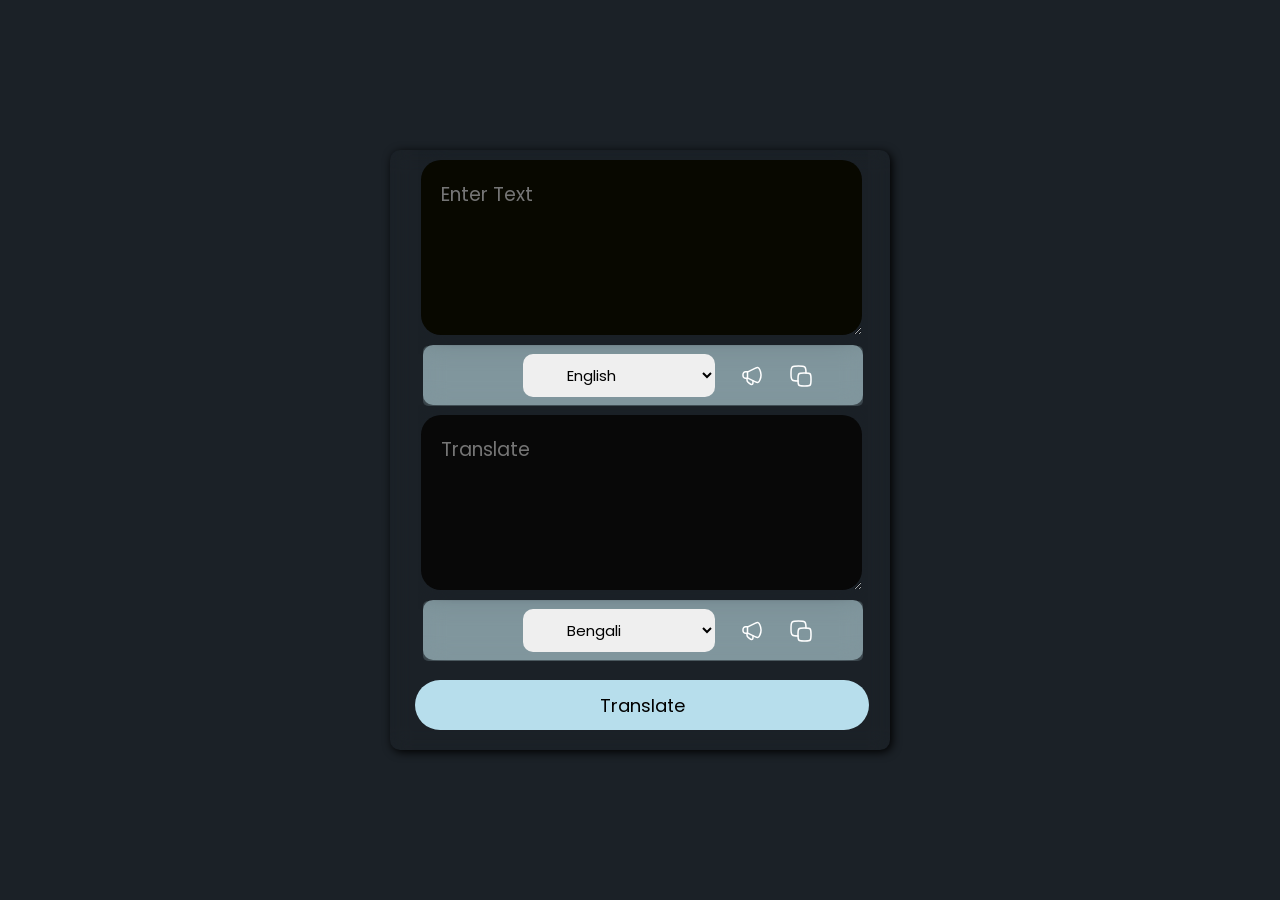
<file: project/TranslateApp/index.html>
<!DOCTYPE html>
<html lang="en">
  <head>
    <meta charset="UTF-8" />
    <meta name="viewport" content="width=device-width, initial-scale=1.0" />
    <title>TranslateApp</title>
    <!-- <link rel="stylesheet" href="Translate.css" /> -->
    <link rel="icon" href="TranslatorLogo.jpg" type="image/icon type" />
    <style>
      @import url("https://fonts.googleapis.com/css2?family=Poppins:ital,wght@0,100;0,200;0,300;0,400;0,500;0,600;0,700;0,800;0,900;1,100;1,200;1,300;1,400;1,500;1,600;1,700;1,800;1,900&display=swap");
      * {
        margin: 0;
        padding: 0;
        font-family: "Poppins", sans-serif;
      }
      body {
        background-color: #1b2127;
        width: 100vw;
        height: 100vh;
        display: flex;
        align-items: center;
        justify-content: center;
      }
      .container {
        width: 500px;
        height: 600px;
        /* background: linear-gradient(to top, #012e4d, #007ea7); */
        align-items: center;
        justify-content: center;
        flex-direction: column;
        box-shadow: 2px 2px 10px;
        border-radius: 10px;
        border: none;
        -webkit-backdrop-filter: blur(10px);
        backdrop-filter: blur(10px);
      }
      .Text {
        width: 90%;
        height: 260px;
        margin-left: 28px;
        align-items: center;
        justify-content: center;
        gap: 10px;
        overflow: hidden;
      }
      #fromText {
        width: 98%;
        height: 175px;
        margin-left: 3px;
        margin-top: 10px;
        color: whitesmoke;
        background-color: #080800;
        font-size: 19px;
        padding: 20px;
        box-sizing: border-box;
        border: none;
        border-radius: 20px;
        -webkit-backdrop-filter: blur(10px);
        backdrop-filter: blur(10px);
        box-shadow: 0px 0px 20px #1b2127;
      }
      #toText {
        width: 98%;
        height: 175px;
        margin-left: 3px;
        margin-top: 10px;
        color: whitesmoke;
        background-color: #080808;
        font-size: 19px;
        padding: 20px;
        box-sizing: border-box;
        border: none;
        border-radius: 20px;
        -webkit-backdrop-filter: blur(10px);
        backdrop-filter: blur(10px);
        box-shadow: 0px 0px 20px #1b2127;
      }
      .selectArea {
        width: 88%;
        height: 60px;
        display: flex;
        align-items: center;
        justify-content: space-between;
        background-color: #80969d;
        margin-top: -65px;
        margin-left: 33px;
        border-radius: 10px;
      }
      .select1 {
        width: 100%;
        height: 100%;
        display: flex;
        align-items: center;
        gap: 25px;
        border-radius: 5px;
        -webkit-backdrop-filter: blur(10px);
        backdrop-filter: blur(10px);
        margin-top: 1px;
      }
      .select2 {
        width: 100%;
        height: 100%;
        display: flex;
        align-items: center;
        gap: 25px;
        border-radius: 5px;
        -webkit-backdrop-filter: blur(10px);
        backdrop-filter: blur(10px);
        margin-top: 1px;
      }
      #fselect {
        padding: 10px 40px 10px 40px;
        box-sizing: border-box;
        font-size: 15px;
        border: none;
        border-radius: 10px;
        cursor: pointer;
        margin-left: 100px;
      }
      #sselect {
        padding: 10px 40px 10px 40px;
        box-sizing: border-box;
        font-size: 15px;
        border: none;
        border-radius: 10px;
        cursor: pointer;
        margin-left: 100px;
      }
      #transfer {
        width: 454px;
        height: 50px;
        background-color: #b7deec;
        margin-top: 20px;
        margin-left: 25px;
        color: #000000;
        font-size: 18px;
        border: none;
        border-radius: 10px;
        cursor: pointer;
        border-radius: 25px;
        -webkit-backdrop-filter: blur(10px);
        backdrop-filter: blur(10px);
      }
      /* #transfer:hover{
    background-color: ;
    transition: 0.3s all;
} */
      .speaker {
        cursor: pointer;
        transition: 0.3s all;
      }
      .speaker:hover {
        transform: scale(130%);
      }
      .copy {
        cursor: pointer;
        transition: 0.3s all;
      }
      .copy:hover {
        transform: scale(130%);
      }

      /* Responsive */
      @media (max-width: 600px) {
        body {
          height: auto; /* Allow body to grow */
          min-height: 100vh;
          padding: 20px 0; /* Add padding for small screens */
        }

        .container {
          width: 95%; /* Make container fluid */
          max-width: 500px; /* Keep max-width from original design */
          height: auto; /* Let container height fit content */
          flex-direction: column;
          padding-bottom: 20px; /* Ensure spacing for button */
        }

        .Text {
          width: 95%; /* Adjust width */
          height: 230px; /* Slightly reduce height */
          margin-left: auto; /* Center component */
          margin-right: auto;
        }

        #fromText,
        #toText {
          width: 100%; /* Use full width of parent */
          height: 150px; /* Slightly reduce height */
          margin-left: 0;
          margin-top: 10px;
        }

        .selectArea {
          width: 90%; /* Adjust width */
          margin-left: auto; /* Center component */
          margin-right: auto;
          margin-top: -65px; /* Keep the original overlap concept */
        }

        .select1,
        .select2 {
          gap: 15px; /* Reduce gap */
          justify-content: center; /* Center the items */
        }

        #fselect,
        #sselect {
          margin-left: 0; /* Remove fixed margin */
          padding: 10px 15px; /* Adjust padding */
          font-size: 14px;
          /* Flex properties will center it */
        }

        #transfer {
          width: 90%; /* Make button fluid */
          margin-left: 5%; /* Center button */
          margin-right: auto;
          margin-top: 20px;
          position: static; /* Ensure it's not fixed */
        }

        .speaker,
        .copy {
          /* Ensure icons are not oversized */
          width: 24px;
          height: 24px;
        }
      }
    </style>
  </head>
  <body>
    <div class="container">
      <!-- From Section -->
      <div class="Text">
        <textarea name="" id="fromText" placeholder="Enter Text"></textarea>
      </div>
      <div class="selectArea">
        <div class="select1">
          <select name="" id="fselect" title="Select language"></select>
          <img src="speaker.svg" alt="" class="speaker" id="from" />
          <img src="copy.svg" alt="" class="copy" id="from" />
        </div>
      </div>
      <!-- To Section -->
      <div class="Text">
        <textarea name="" id="toText" placeholder="Translate"></textarea>
      </div>
      <div class="selectArea">
        <div class="select2">
          <select name="" id="sselect" title="Select language"></select>
          <img src="speaker.svg" alt="" class="speaker" id="to" />
          <img src="copy.svg" alt="" class="copy" id="to" />
        </div>
      </div>
      <!-- Translate button -->
      <button id="transfer">Translate</button>
    </div>
    <!-- <script src="countries.js"></script>
    <script src="Translate.js"></script> -->
    <script>
      const selectTag = document.querySelectorAll("select");
      const translateBtn = document.querySelector("#transfer");
      const fromText = document.querySelector("#fromText");
      const toText = document.querySelector("#toText");
      const icons = document.querySelectorAll("img");
      const countries = {
        "am-ET": "Amharic",
        "ar-SA": "Arabic",
        "be-BY": "Bielarus",
        "bem-ZM": "Bemba",
        "bi-VU": "Bislama",
        "bjs-BB": "Bajan",
        "bn-IN": "Bengali",
        "bo-CN": "Tibetan",
        "br-FR": "Breton",
        "bs-BA": "Bosnian",
        "ca-ES": "Catalan",
        "cop-EG": "Coptic",
        "cs-CZ": "Czech",
        "cy-GB": "Welsh",
        "da-DK": "Danish",
        "dz-BT": "Dzongkha",
        "de-DE": "German",
        "dv-MV": "Maldivian",
        "el-GR": "Greek",
        "en-GB": "English",
        "es-ES": "Spanish",
        "et-EE": "Estonian",
        "eu-ES": "Basque",
        "fa-IR": "Persian",
        "fi-FI": "Finnish",
        "fn-FNG": "Fanagalo",
        "fo-FO": "Faroese",
        "fr-FR": "French",
        "gl-ES": "Galician",
        "gu-IN": "Gujarati",
        "ha-NE": "Hausa",
        "he-IL": "Hebrew",
        "hi-IN": "Hindi",
        "hr-HR": "Croatian",
        "hu-HU": "Hungarian",
        "id-ID": "Indonesian",
        "is-IS": "Icelandic",
        "it-IT": "Italian",
        "ja-JP": "Japanese",
        "kk-KZ": "Kazakh",
        "km-KM": "Khmer",
        "kn-IN": "Kannada",
        "ko-KR": "Korean",
        "ku-TR": "Kurdish",
        "ky-KG": "Kyrgyz",
        "la-VA": "Latin",
        "lo-LA": "Lao",
        "lv-LV": "Latvian",
        "men-SL": "Mende",
        "mg-MG": "Malagasy",
        "mi-NZ": "Maori",
        "ms-MY": "Malay",
        "mt-MT": "Maltese",
        "my-MM": "Burmese",
        "ne-NP": "Nepali",
        "niu-NU": "Niuean",
        "nl-NL": "Dutch",
        "no-NO": "Norwegian",
        "ny-MW": "Nyanja",
        "ur-PK": "Pakistani",
        "pau-PW": "Palauan",
        "pa-IN": "Panjabi",
        "ps-PK": "Pashto",
        "pis-SB": "Pijin",
        "pl-PL": "Polish",
        "pt-PT": "Portuguese",
        "rn-BI": "Kirundi",
        "ro-RO": "Romanian",
        "ru-RU": "Russian",
        "sg-CF": "Sango",
        "si-LK": "Sinhala",
        "sk-SK": "Slovak",
        "sm-WS": "Samoan",
        "sn-ZW": "Shona",
        "so-SO": "Somali",
        "sq-AL": "Albanian",
        "sr-RS": "Serbian",
        "sv-SE": "Swedish",
        "sw-SZ": "Swahili",
        "ta-LK": "Tamil",
        "te-IN": "Telugu",
        "tet-TL": "Tetum",
        "tg-TJ": "Tajik",
        "th-TH": "Thai",
        "ti-TI": "Tigrinya",
        "tk-TM": "Turkmen",
        "tl-PH": "Tagalog",
        "tn-BW": "Tswana",
        "to-TO": "Tongan",
        "tr-TR": "Turkish",
        "uk-UA": "Ukrainian",
        "uz-UZ": "Uzbek",
        "vi-VN": "Vietnamese",
        "wo-SN": "Wolof",
        "xh-ZA": "Xhosa",
        "yi-YD": "Yiddish",
        "zu-ZA": "Zulu",
      };

      selectTag.forEach((tag, id) => {
        for (const countriesCode in countries) {
          let selected;
          if (id == 0 && countriesCode == "en-GB") {
            selected = " selected";
          } else if (id == 1 && countriesCode == "bn-IN") {
            selected = " selected";
          }
          let option = ` <option value="${countriesCode}" ${selected}>${countries[countriesCode]}</option>`;
          tag.insertAdjacentHTML("beforeend", option);
        }
      });

      translateBtn.addEventListener("click", () => {
        let Text = fromText.value,
          translateFrom = selectTag[0].value,
          translateTo = selectTag[1].value;

        let apiURL = `https://api.mymemory.translated.net/get?q=${Text}!&langpair=${translateFrom}|${translateTo}`;

        fetch(apiURL)
          .then((res) => res.json())
          .then((data) => {
            toText.value = data.responseData.translatedText;
          });
      });

      icons.forEach((icon) => {
        icon.addEventListener("click", ({ target }) => {
          if (target.classList.contains("copy")) {
            if (target.id == "from") {
              navigator.clipboard.writeText(fromText.value);
            } else {
              navigator.clipboard.writeText(toText.value);
            }
          } else {
            let utterance;
            if (target.id == "from") {
              utterance = new SpeechSynthesisUtterance(fromText.value);
              utterance.lang = selectTag[0].value;
            } else {
              utterance = new SpeechSynthesisUtterance(toText.value);
              utterance.lang = selectTag[1].value;
            }
            speechSynthesis.speak(utterance);
          }
        });
      });
    </script>
  </body>
</html>
</file>
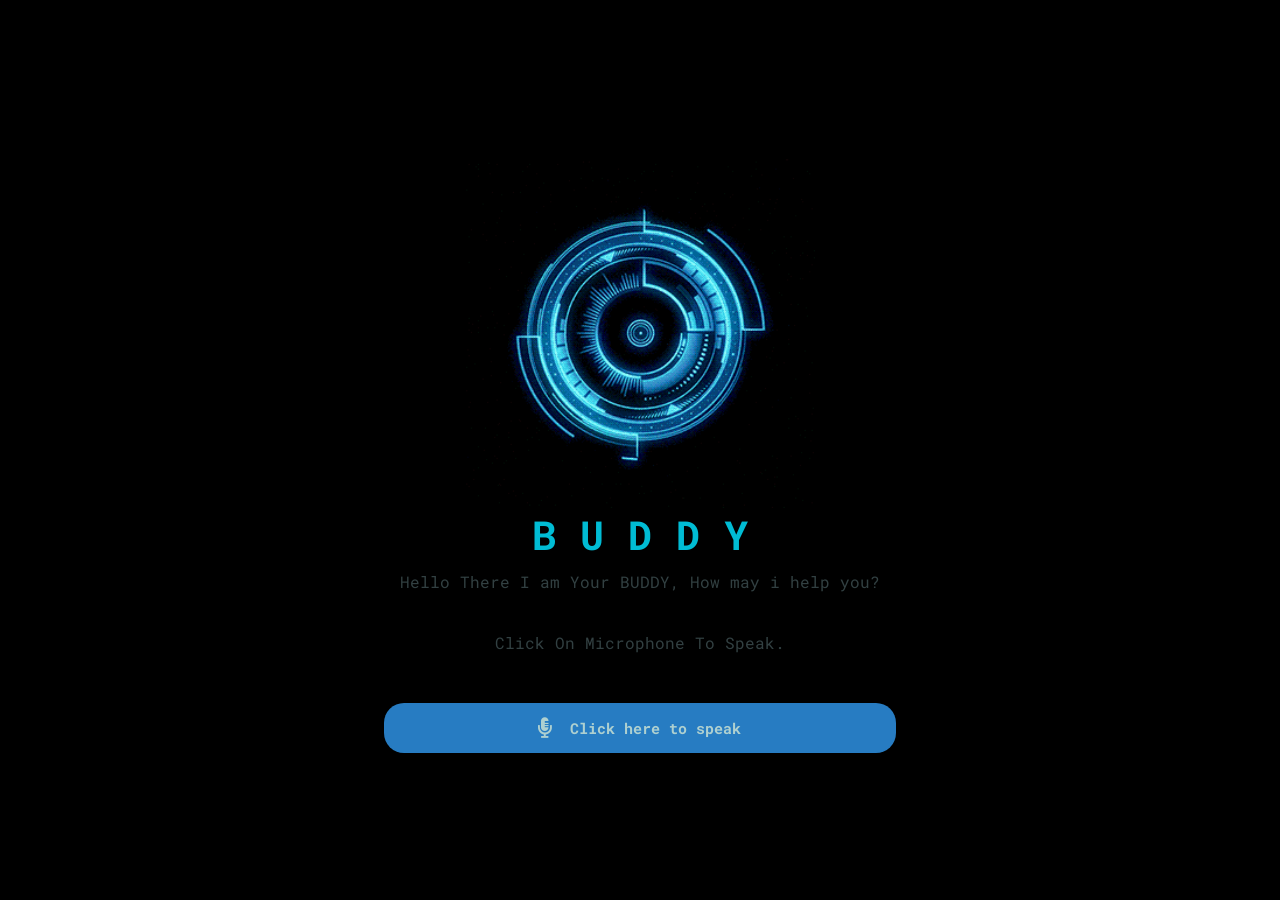
<file: project/Vartual Assistent BUDDY/index.html>
<!DOCTYPE html>
<html lang="en">
  <head>
    <meta charset="UTF-8" />
    <meta http-equiv="X-UA-Compatible" content="IE=edge" />
    <meta name="viewport" content="width=device-width, initial-scale=1.0" />
    <title>BUDDY - Virtual Assistant</title>
    <link rel="shortcut icon" href="avatar.png" type="image/x-icon" />
    <link rel="stylesheet" href="style.css" />
    <link
      rel="stylesheet"
      href="https://cdnjs.cloudflare.com/ajax/libs/font-awesome/5.15.3/css/all.min.css"
    />
  </head>

  <body>
    <section class="main">
      <div class="image-container">
        <div class="image">
          <img src="JarvisGif.gif" alt="image" />
        </div>
        <h1>B U D D Y</h1>
        <p>Hello There I am Your BUDDY, How may i help you?</p>
        <p>Click On Microphone To Speak.</p>
      </div>
      <div class="input" id="input">
        <button class="talk" title="Click to speak">
          <i class="fas fa-microphone-alt"></i>
        </button>
        <h1 class="content">Click here to speak</h1>
      </div>
    </section>
    <script src="app.js"></script>
  </body>
</html>
</file>
<file: project/AdvanceAi ChatBot/ACA.css>
* {
  margin: 0;
  padding: 0;
  box-sizing: border-box;
  /* font-family: 'Gill Sans', 'Gill Sans MT', Calibri, 'Trebuchet MS', sans-serif; */
  font-family: JasmineUPC, sans-serif;
  scroll-behavior: smooth;
  font-size: 30px;
}

body {
  width: 100%;
  height: 96vh;
  background-image: url(background\ 25.jpg);
  background-repeat: no-repeat;
  background-position: center;
  background-size: cover;
  background-attachment: fixed;
}

.chat-container {
  width: 100%;
  height: 80%;
  /* background-color: rgb(45, 52, 59); */
  padding: 20px;
  display: flex;
  flex-direction: column;
  gap: 20px;
  font-size: 20px;
  overflow: auto;
}

.user-chat-box {
  width: 60%;
  position: relative;
  left: 40%;
}

.ai-chat-box {
  width: 60%;
  position: relative;
}

.user-chat-area {
  width: 90%;
  padding: 20px;
  background-color: black;
  color: rgba(255, 255, 255, 0.639);
  border-radius: 40px 0px 40px 40px;
  box-shadow: 2px 2px 10px black;
  display: flex;
  gap: 10px;
  flex-direction: column;
}

.chooseimg {
  width: 30%;
  border-radius: 30px;
}

.ai-chat-area {
  width: 90%;
  padding: 20px;
  padding-top: 12px;
  background-color: rgba(0, 0, 0, 0.561);
  position: relative;
  left: 10%;
  color: rgba(255, 255, 255, 0.639);
  border-radius: 0px 40px 40px 40px;
  box-shadow: 2px 2px 10px black;
}

#userImage {
  position: absolute;
  right: 0;
  filter: drop-shadow(2px 2px 10px black);
}

#aiImage {
  position: absolute;
  left: 0;
  filter: drop-shadow(2px 2px 10px black);
  border-radius: 50%;
}

.prompt-area {
  width: 100%;
  height: 20%;
  /* background-color: rgb(45, 52, 59); */
  display: flex;
  align-items: center;
  justify-content: center;
  gap: 10px;
}

.prompt-area input {
  width: 55%;
  height: 60px;
  background-color: black;
  outline: none;
  border: none;
  border-radius: 50px;
  padding: 20px;
  color: white;
  font-size: 30px;
  box-shadow: 2px 2px 10px black;
  transition: all 0.3s;
  backdrop-filter: blur(15px);
}

.prompt-area input:hover {
  background-color: rgba(0, 0, 0, 0.338);
}

.prompt-area button {
  width: 60px;
  height: 60px;
  border-radius: 50%;
  background-color: black;
  border: none;
  box-shadow: 2px 2px 10px black;
  cursor: pointer;
  transition: all 0.3s;
}

.prompt-area button:hover {
  background-color: rgba(0, 0, 0, 0.338);
}

.load {
  filter: drop-shadow(2px 2px 10px black);
}

.choose {
  width: 50px;
  height: 50px;
  border-radius: 50%;
}

#image {
  display: flex;
  align-items: center;
  justify-content: center;
}

.submit {
  margin-top: 10px;
}

.copyright {
  background-color: black;
  color: #ffffff;
  display: flex;
  align-items: center;
  justify-content: center;
  font-size: 20px;
}

/* === Responsive Styles === */

/* Tablet Breakpoint */
@media (max-width: 768px) {
  * {
    font-size: 26px; /* Slightly smaller font */
  }

  .user-chat-box {
    width: 75%;
    left: 25%;
  }

  .ai-chat-box {
    width: 75%;
  }

  .prompt-area input {
    width: 60%;
    font-size: 24px;
  }
}

/* Mobile Breakpoint (replaces your old 600px query) */
@media (max-width: 600px) {
  * {
    font-size: 20px; /* Smaller base font for mobile */
  }

  .chat-container {
    padding: 10px; /* Reduce padding on mobile */
    gap: 15px;
  }

  .user-chat-box {
    width: 90%; /* Wider chat boxes */
    left: 10%;
  }

  .ai-chat-box {
    width: 90%;
  }

  /* Your base .ai-chat-area and .user-chat-area (width: 90%) work perfectly here */

  .prompt-area {
    gap: 10px; /* Keep the gap */
    padding: 0 10px; /* Add padding to prevent touching edges */
  }

  .prompt-area input {
    width: 60%; /* Adjust width for new button sizes */
    height: 50px; /* Reduce fixed height */
    font-size: 18px; /* Smaller font for input */
    padding: 15px;
  }

  .prompt-area button {
    width: 50px; /* Smaller, fixed-size buttons */
    height: 50px;
  }

  .choose {
    width: 40px;
    height: 40px;
  }

  .submit {
    margin-top: 5px; /* Adjust for smaller button */
  }

  .copyright {
    font-size: 15px; /* Your original override */
  }
}
</file>
<file: project/Vartual Assistent BUDDY/style.css>
@import url("https://fonts.googleapis.com/css2?family=Roboto+Mono:wght@100;200;300;400;500;600;700&display=swap");

* {
  margin: 0;
  padding: 0;
  box-sizing: border-box;
  font-family: "Roboto Mono", monospace;
}

.main {
  min-height: 100vh;
  position: relative;
  width: 100%;
  background: #000;
  display: flex;
  flex-direction: column;
  align-items: center;
  justify-content: center;
}

.main .image-container {
  padding: 10px;
}

.main .image-container .image {
  width: 100%;
  display: flex;
  align-items: center;
  justify-content: center;
}

.main .image-container .image img {
  width: 350px;
  align-items: center;
}

.main .image-container h1 {
  color: #00bcd4;
  text-align: center;
  margin-bottom: 10px;
  font-size: 40px;
}

.main .image-container p {
  color: #324042;
  text-align: center;
  margin-bottom: 40px;
}

.main .input {
  display: flex;
  justify-content: center;
  align-items: center;
  width: 40vw;
  height: 50px;
  border-radius: 20px;
  background: #277cc2;
}

.main .input:hover {
  box-shadow: 0 0 5px #277cc2, inset 0 0 10px #277cc2, inset 0 0 15px #277cc2,
    0 0 20px #277cc2, inset 0 0 25px #277cc2, inset 0 0 30px #277cc2;
  transition: all 0.2s ease-in-out;
  color: rgb(28, 24, 24);
}

.main .input .talk {
  background: transparent;
  outline: none;
  border: none;
  width: 50px;
  height: 50px;
  display: flex;
  justify-content: center;
  align-items: center;
  font-size: 15px;
  cursor: pointer;
}

.main .input .talk i {
  font-size: 20px;
  color: #aed0d0;
}
.main .input:hover .talk i {
  color: #021416;
  transition: all 0.2s ease-in-out;
}

.main .input .content {
  color: #aed0d0;
  font-size: 15px;
  margin-right: 20px;
}

.input:hover .content {
  color: #021416;
  transition: all 0.2s ease-in-out;
}

@media (max-width: 600px) {
  .main .image-container .image img {
    width: 230px;
  }
  .main .image-container h1 {
    font-size: 30px;
  }
  .main .input {
    width: auto;
  }
}
</file>
